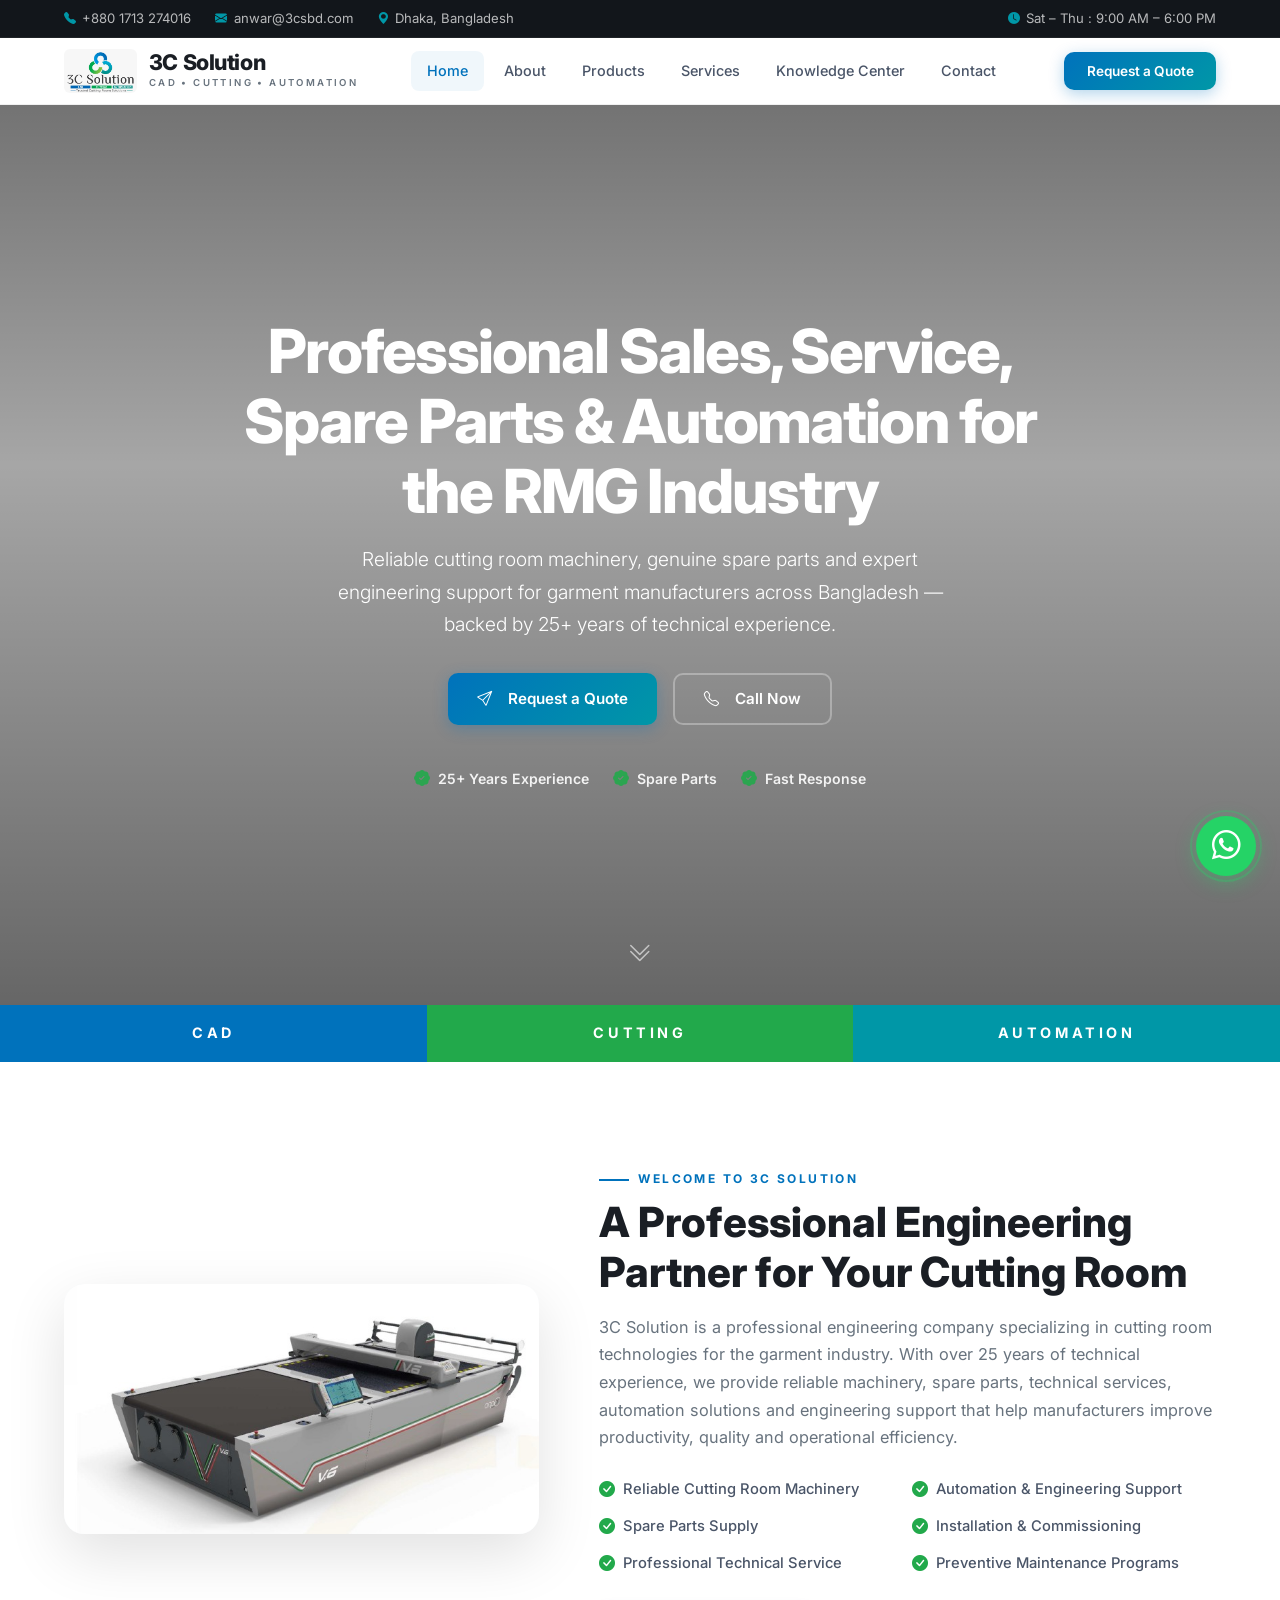
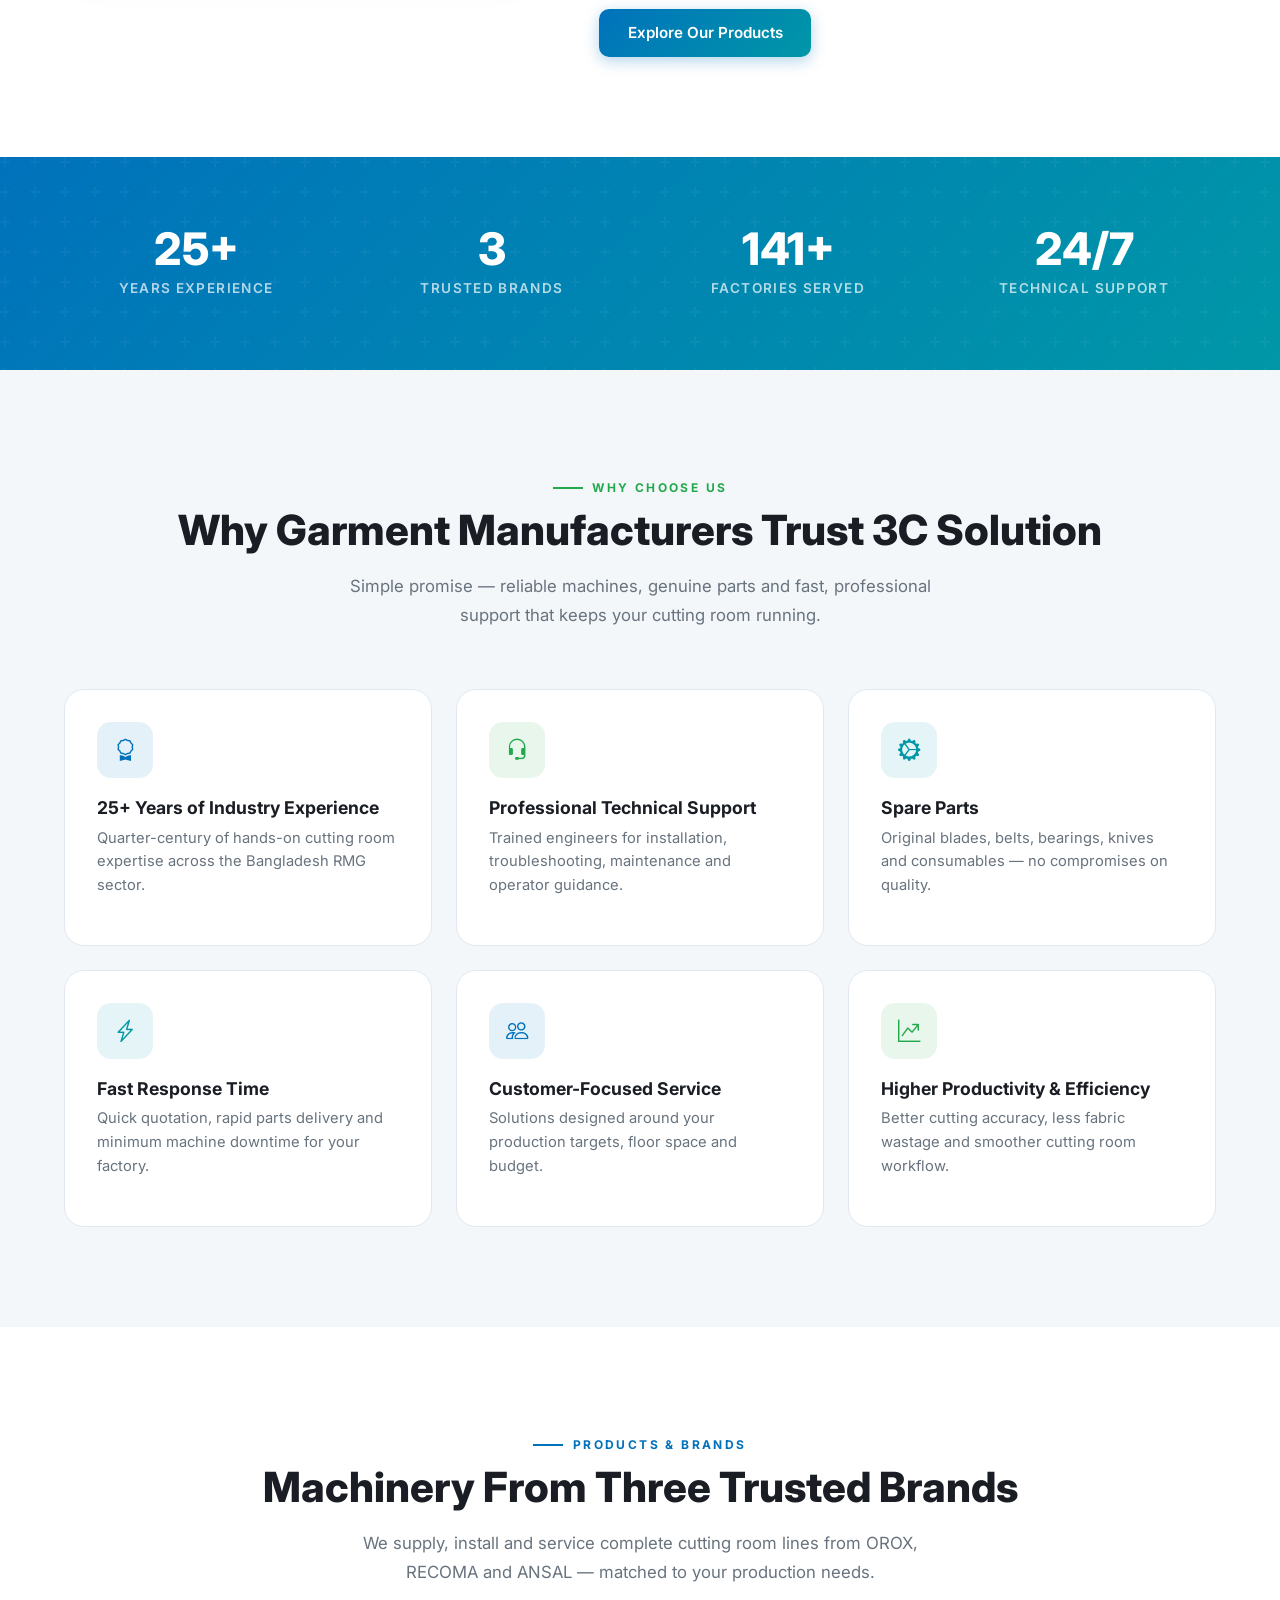
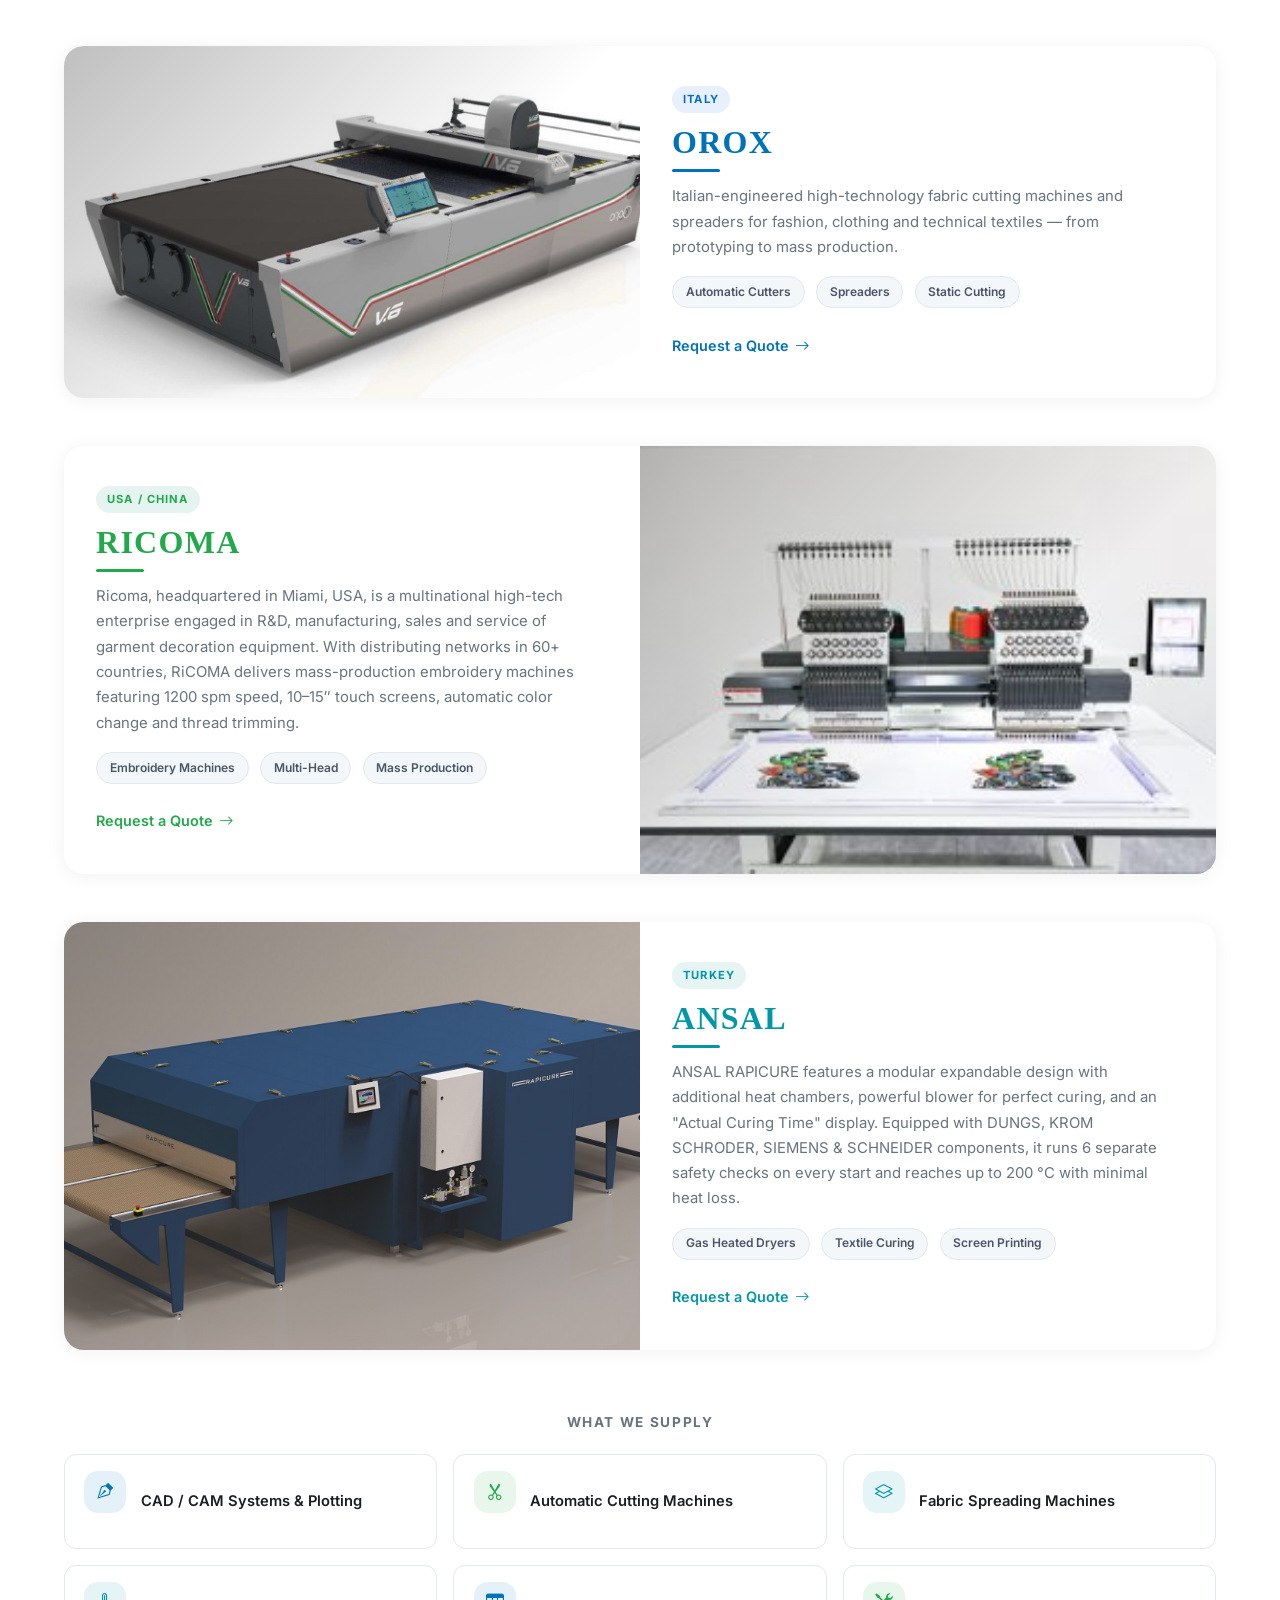
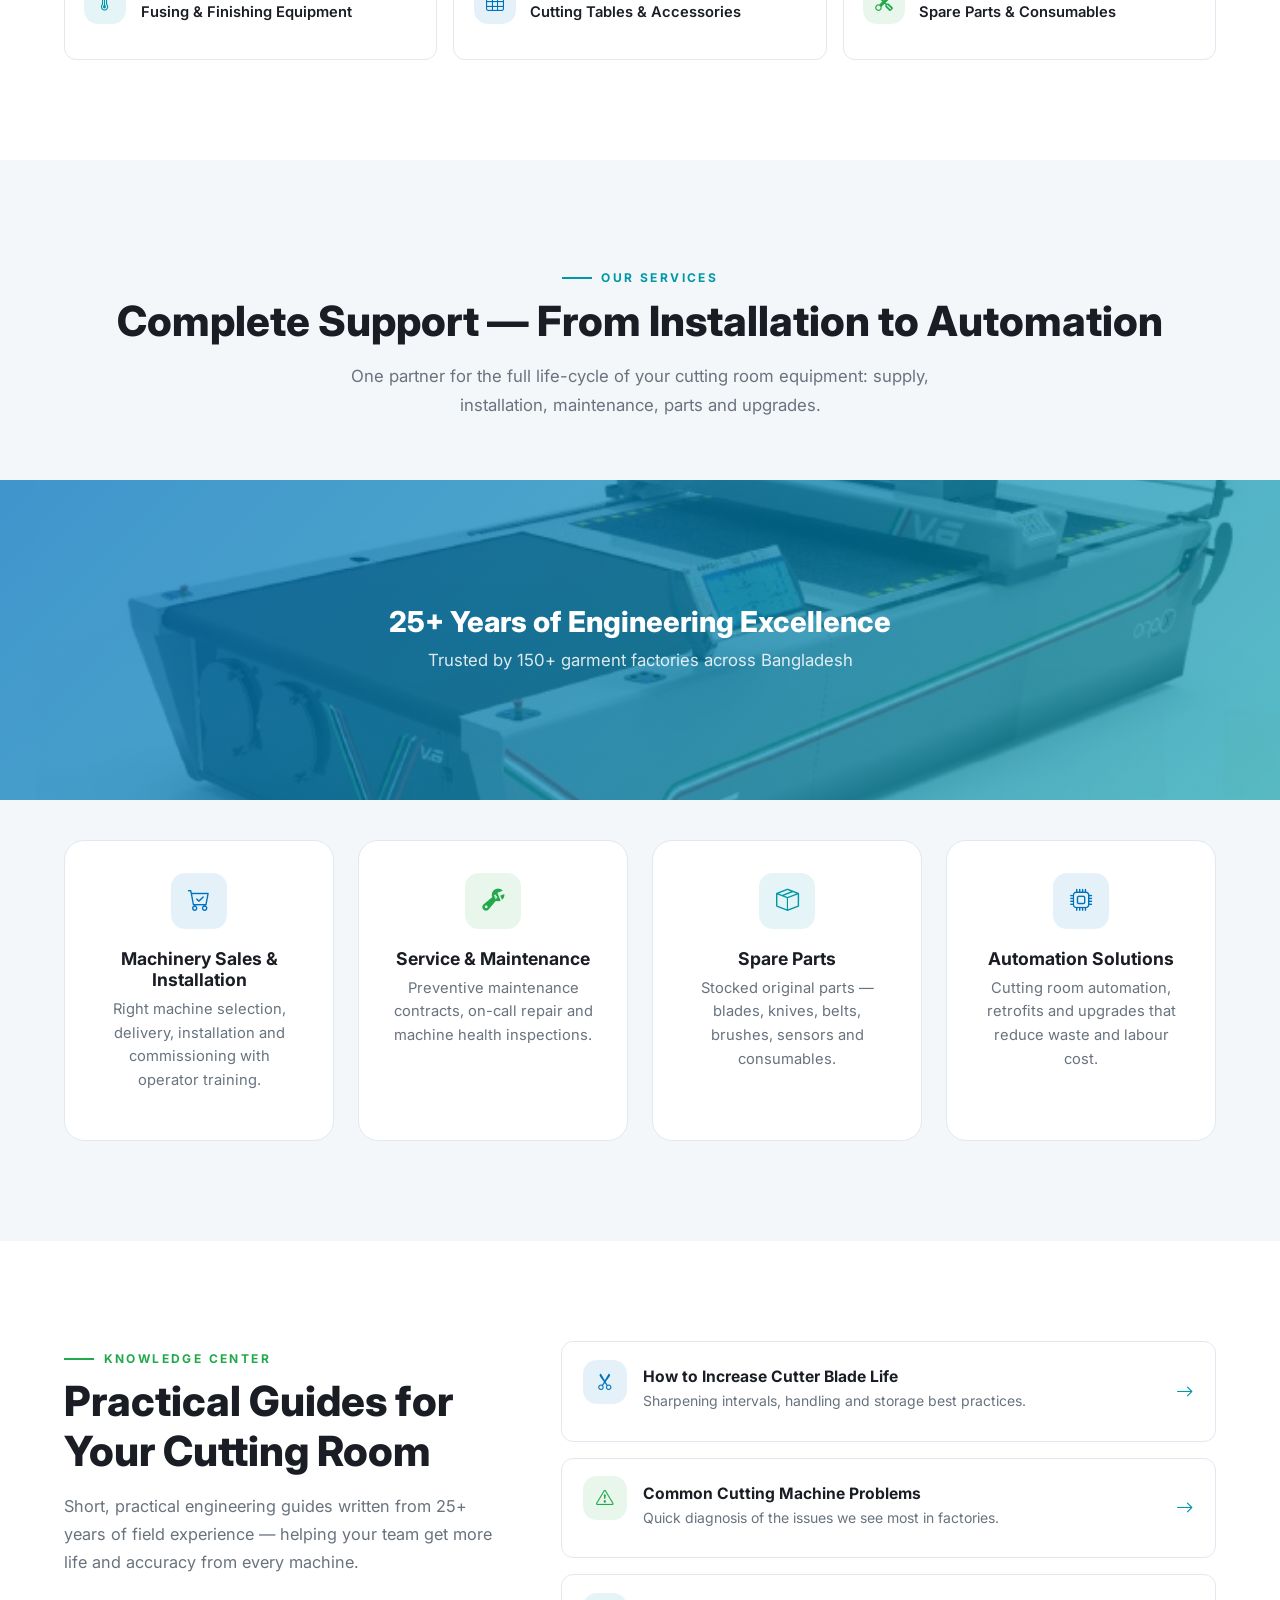
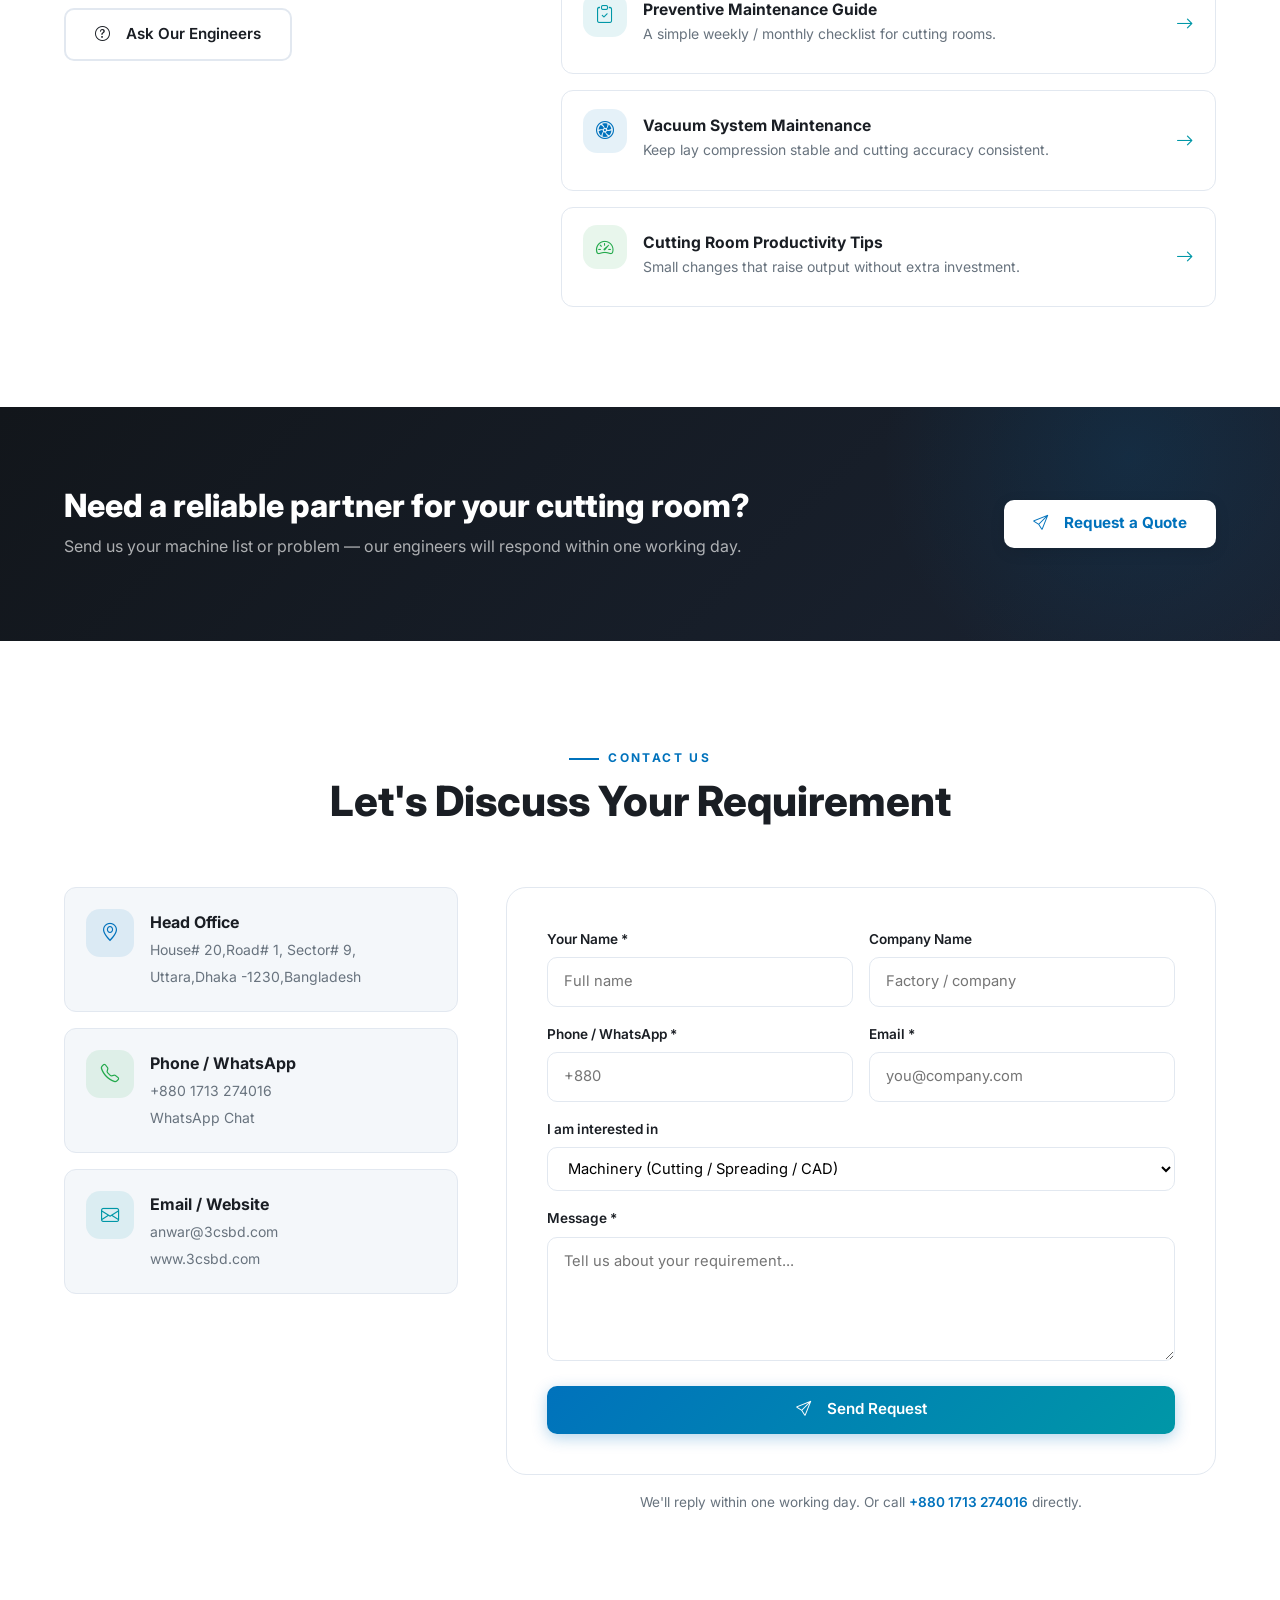
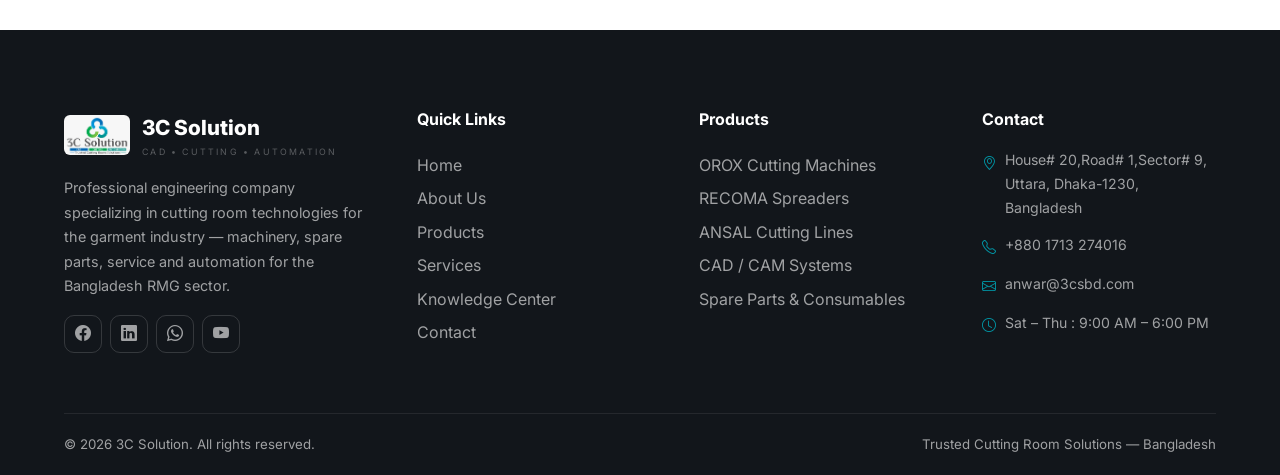
<file: index.html>
<!DOCTYPE html>
<html lang="en">
<head>
  <meta charset="UTF-8">
  <meta name="viewport" content="width=device-width, initial-scale=1">
  <title>3C Solution — Trusted Cutting Room Solutions | Bangladesh RMG Industry</title>
  <meta name="description" content="Professional sales, service, spare parts & automation solutions for the Bangladesh RMG industry. 25+ years of technical experience. OROX • RECOMA • ANSAL.">

  <!-- Bootstrap 5 + Icons + Font -->
  <link href="https://cdn.jsdelivr.net/npm/bootstrap@5.3.3/dist/css/bootstrap.min.css" rel="stylesheet">
  <link href="https://cdn.jsdelivr.net/npm/bootstrap-icons@1.11.3/font/bootstrap-icons.css" rel="stylesheet">
  <link href="https://fonts.googleapis.com/css2?family=Inter:wght@400;500;600;700;800&display=swap" rel="stylesheet">

  <!-- Custom CSS -->
  <link rel="stylesheet" href="css/style.css">
</head>

<body id="home">

  <!-- ================= TOPBAR ================= -->
  <div class="topbar d-none d-lg-block">
    <div class="container">
      <div class="info-group">
        <span class="info-item"><i class="bi bi-telephone-fill"></i> <a href="tel:+8801713274016">+880 1713 274016</a></span>
        <span class="info-item"><i class="bi bi-envelope-fill"></i> <a href="mailto:anwar@3csbd.com">anwar@3csbd.com</a></span>
        <span class="info-item"><i class="bi bi-geo-alt-fill"></i> Dhaka, Bangladesh</span>
      </div>
      <span class="info-item"><i class="bi bi-clock-fill"></i> Sat – Thu : 9:00 AM – 6:00 PM</span>
    </div>
  </div>

  <!-- ================= NAVBAR ================= -->
  <nav class="navbar">
    <div class="container">
      <a class="nav-brand" href="#home">
        <img src="images/3csbd_logo.jpeg" alt="3C Solution Logo">
        <span class="brand-text">
          <span class="brand-name d-block">3C Solution</span>
          <span class="brand-tag d-block">CAD &bull; CUTTING &bull; AUTOMATION</span>
        </span>
      </a>

      <div class="nav-links">
        <a href="#home" class="active">Home</a>
        <a href="#about">About</a>
        <a href="#products">Products</a>
        <a href="#services">Services</a>
        <a href="#knowledge">Knowledge Center</a>
        <a href="#contact">Contact</a>
      </div>

      <div class="nav-cta d-none d-lg-block">
        <a href="#contact" class="btn btn-brand">Request a Quote</a>
      </div>

      <button class="nav-toggle d-lg-none" aria-label="Toggle navigation">
        <span></span><span></span><span></span>
      </button>
    </div>
  </nav>

  <!-- ================= VIDEO HERO ================= -->
  <section class="video-hero">
    <video autoplay muted loop playsinline>
      <source src="videos/Video-1-main.mp4" type="video/mp4">
    </video>
    <div class="video-hero-overlay"></div>
    <div class="video-hero-content">
      <h1>Professional Sales, Service, Spare Parts &amp; Automation for the RMG Industry</h1>
      <p class="lead">Reliable cutting room machinery, genuine spare parts and expert engineering support for garment manufacturers across Bangladesh — backed by 25+ years of technical experience.</p>
      <div class="video-hero-btns">
        <a href="#contact" class="btn btn-brand"><i class="bi bi-send me-2"></i>Request a Quote</a>
        <a href="tel:+8801716008477" class="btn btn-outline-white"><i class="bi bi-telephone me-2"></i>Call Now</a>
      </div>
      <div class="video-hero-pills">
        <span class="pill-item"><i class="bi bi-patch-check-fill"></i> 25+ Years Experience</span>
        <span class="pill-item"><i class="bi bi-patch-check-fill"></i> Spare Parts</span>
        <span class="pill-item"><i class="bi bi-patch-check-fill"></i> Fast Response</span>
      </div>
    </div>
    <div class="hero-scroll-indicator">
      <a href="#about"><i class="bi bi-chevron-double-down"></i></a>
    </div>
  </section>

  <!-- ================= TAG STRIP ================= -->
  <div class="tag-strip">
    <div class="pill p-blue">CAD</div>
    <div class="pill p-green">CUTTING</div>
    <div class="pill p-teal">AUTOMATION</div>
  </div>

  <!-- ================= ABOUT ================= -->
  <section class="section" id="about">
    <div class="container">
      <div class="about-grid">
        <div class="reveal-left">
          <div class="about-img-wrap">
            <img class="about-img" src="images/image-2.jpeg" alt="Garment production machinery">
          </div>
        </div>
        <div class="about-text reveal-right">
          <span class="kicker k-blue">Welcome to 3C Solution</span>
          <h2 class="section-title">A Professional Engineering Partner for Your Cutting Room</h2>
          <p style="color:var(--muted);font-size:1.02rem">3C Solution is a professional engineering company specializing in cutting room technologies for the garment industry. With over 25 years of technical experience, we provide reliable machinery, spare parts, technical services, automation solutions and engineering support that help manufacturers improve productivity, quality and operational efficiency.</p>
          <div class="check-grid">
            <span class="check-item"><i class="bi bi-check-circle-fill"></i> Reliable Cutting Room Machinery</span>
            <span class="check-item"><i class="bi bi-check-circle-fill"></i> Automation &amp; Engineering Support</span>
            <span class="check-item"><i class="bi bi-check-circle-fill"></i> Spare Parts Supply</span>
            <span class="check-item"><i class="bi bi-check-circle-fill"></i> Installation &amp; Commissioning</span>
            <span class="check-item"><i class="bi bi-check-circle-fill"></i> Professional Technical Service</span>
            <span class="check-item"><i class="bi bi-check-circle-fill"></i> Preventive Maintenance Programs</span>
          </div>
          <a href="#products" class="btn btn-brand">Explore Our Products</a>
        </div>
      </div>
    </div>
  </section>

  <!-- ================= STATS ================= -->
  <section class="stats-band">
    <div class="container">
      <div class="stat-item">
        <div class="stat-num" data-count="25+" data-suffix="+">0</div>
        <div class="stat-label">Years Experience</div>
      </div>
      <div class="stat-item">
        <div class="stat-num" data-count="3">0</div>
        <div class="stat-label">Trusted Brands</div>
      </div>
      <div class="stat-item">
        <div class="stat-num" data-count="150+" data-suffix="+">0</div>
        <div class="stat-label">Factories Served</div>
      </div>
      <div class="stat-item">
        <div class="stat-num" data-count="24/7">0</div>
        <div class="stat-label">Technical Support</div>
      </div>
    </div>
  </section>

  <!-- ================= WHY CHOOSE US ================= -->
  <section class="section section-light" id="why">
    <div class="container">
      <div class="text-center section-header reveal">
        <span class="kicker k-green justify-content-center">Why Choose Us</span>
        <h2 class="section-title">Why Garment Manufacturers Trust 3C Solution</h2>
        <p class="section-sub mx-auto">Simple promise — reliable machines, genuine parts and fast, professional support that keeps your cutting room running.</p>
      </div>
      <div class="features-grid">
        <div class="feature-card reveal">
          <span class="icon-box t-blue"><i class="bi bi-award"></i></span>
          <h3>25+ Years of Industry Experience</h3>
          <p>Quarter-century of hands-on cutting room expertise across the Bangladesh RMG sector.</p>
        </div>
        <div class="feature-card reveal">
          <span class="icon-box t-green"><i class="bi bi-headset"></i></span>
          <h3>Professional Technical Support</h3>
          <p>Trained engineers for installation, troubleshooting, maintenance and operator guidance.</p>
        </div>
        <div class="feature-card reveal">
          <span class="icon-box t-teal"><i class="bi bi-gear-wide-connected"></i></span>
          <h3>Spare Parts</h3>
          <p>Original blades, belts, bearings, knives and consumables — no compromises on quality.</p>
        </div>
        <div class="feature-card reveal">
          <span class="icon-box t-teal"><i class="bi bi-lightning-charge"></i></span>
          <h3>Fast Response Time</h3>
          <p>Quick quotation, rapid parts delivery and minimum machine downtime for your factory.</p>
        </div>
        <div class="feature-card reveal">
          <span class="icon-box t-blue"><i class="bi bi-people"></i></span>
          <h3>Customer-Focused Service</h3>
          <p>Solutions designed around your production targets, floor space and budget.</p>
        </div>
        <div class="feature-card reveal">
          <span class="icon-box t-green"><i class="bi bi-graph-up-arrow"></i></span>
          <h3>Higher Productivity &amp; Efficiency</h3>
          <p>Better cutting accuracy, less fabric wastage and smoother cutting room workflow.</p>
        </div>
      </div>
    </div>
  </section>

  <!-- ================= PRODUCTS & BRANDS ================= -->
  <section class="section" id="products">
    <div class="container">
      <div class="text-center section-header reveal">
        <span class="kicker k-blue justify-content-center">Products &amp; Brands</span>
        <h2 class="section-title">Machinery From Three Trusted Brands</h2>
        <p class="section-sub mx-auto">We supply, install and service complete cutting room lines from OROX, RECOMA and ANSAL — matched to your production needs.</p>
      </div>

      <div class="brands-showcase">

        <!-- OROX — image left -->
        <div class="brand-row reveal">
          <div class="brand-row-img">
            <img src="images/image-2.jpeg" alt="OROX fabric cutting machine">
            <div class="brand-row-img-overlay"></div>
          </div>
          <div class="brand-row-content">
            <span class="brand-badge badge-blue">Italy</span>
            <h3 class="brand-row-title" style="color:var(--blue)">OROX</h3>
            <p class="brand-row-desc">Italian-engineered high-technology fabric cutting machines and spreaders for fashion, clothing and technical textiles — from prototyping to mass production.</p>
            <div class="brand-chips">
              <span class="chip">Automatic Cutters</span>
              <span class="chip">Spreaders</span>
              <span class="chip">Static Cutting</span>
            </div>
            <a href="#contact" class="brand-row-link link-blue">Request a Quote <i class="bi bi-arrow-right"></i></a>
          </div>
        </div>

        <!-- Ricoma — image right -->
        <div class="brand-row brand-row-reverse reveal">
          <div class="brand-row-img">
            <img src="images/ricoma.jpeg" alt="Ricoma embroidery machine">
            <div class="brand-row-img-overlay"></div>
          </div>
          <div class="brand-row-content">
            <span class="brand-badge badge-green">USA / China</span>
            <h3 class="brand-row-title" style="color:var(--green)">RICOMA</h3>
            <p class="brand-row-desc">Ricoma, headquartered in Miami, USA, is a multinational high-tech enterprise engaged in R&D, manufacturing, sales and service of garment decoration equipment. With distributing networks in 60+ countries, RiCOMA delivers mass-production embroidery machines featuring 1200 spm speed, 10–15″ touch screens, automatic color change and thread trimming.</p>
            <div class="brand-chips">
              <span class="chip">Embroidery Machines</span>
              <span class="chip">Multi-Head</span>
              <span class="chip">Mass Production</span>
            </div>
            <a href="#contact" class="brand-row-link link-green">Request a Quote <i class="bi bi-arrow-right"></i></a>
          </div>
        </div>

        <!-- ANSAL — image left -->
        <div class="brand-row reveal">
          <div class="brand-row-img">
            <img src="images/ansal-rapicure.jpg" alt="ANSAL RAPICURE Gas Heated Textile Dryer">
            <div class="brand-row-img-overlay"></div>
          </div>
          <div class="brand-row-content">
            <span class="brand-badge badge-teal">Turkey</span>
            <h3 class="brand-row-title" style="color:var(--teal)">ANSAL</h3>
            <p class="brand-row-desc">ANSAL RAPICURE features a modular expandable design with additional heat chambers, powerful blower for perfect curing, and an "Actual Curing Time" display. Equipped with DUNGS, KROM SCHRODER, SIEMENS &amp; SCHNEIDER components, it runs 6 separate safety checks on every start and reaches up to 200 °C with minimal heat loss.</p>
            <div class="brand-chips">
              <span class="chip">Gas Heated Dryers</span>
              <span class="chip">Textile Curing</span>
              <span class="chip">Screen Printing</span>
            </div>
            <a href="#contact" class="brand-row-link link-teal">Request a Quote <i class="bi bi-arrow-right"></i></a>
          </div>
        </div>

      </div>

      <h3 style="font-size:.85rem;font-weight:700;text-transform:uppercase;letter-spacing:.12em;color:var(--muted);text-align:center;margin-bottom:1.5rem">What We Supply</h3>
      <div class="supply-grid">
        <div class="supply-item reveal">
          <span class="icon-box t-blue" style="width:42px;height:42px;font-size:1.1rem"><i class="bi bi-vector-pen"></i></span>
          <span>CAD / CAM Systems &amp; Plotting</span>
        </div>
        <div class="supply-item reveal">
          <span class="icon-box t-green" style="width:42px;height:42px;font-size:1.1rem"><i class="bi bi-scissors"></i></span>
          <span>Automatic Cutting Machines</span>
        </div>
        <div class="supply-item reveal">
          <span class="icon-box t-teal" style="width:42px;height:42px;font-size:1.1rem"><i class="bi bi-layers"></i></span>
          <span>Fabric Spreading Machines</span>
        </div>
        <div class="supply-item reveal">
          <span class="icon-box t-teal" style="width:42px;height:42px;font-size:1.1rem"><i class="bi bi-thermometer-high"></i></span>
          <span>Fusing &amp; Finishing Equipment</span>
        </div>
        <div class="supply-item reveal">
          <span class="icon-box t-blue" style="width:42px;height:42px;font-size:1.1rem"><i class="bi bi-table"></i></span>
          <span>Cutting Tables &amp; Accessories</span>
        </div>
        <div class="supply-item reveal">
          <span class="icon-box t-green" style="width:42px;height:42px;font-size:1.1rem"><i class="bi bi-tools"></i></span>
          <span>Spare Parts &amp; Consumables</span>
        </div>
      </div>
    </div>
  </section>

  <!-- ================= SERVICES ================= -->
  <section class="section section-light" id="services">
    <div class="container">
      <div class="text-center section-header reveal">
        <span class="kicker k-teal justify-content-center">Our Services</span>
        <h2 class="section-title">Complete Support — From Installation to Automation</h2>
        <p class="section-sub mx-auto">One partner for the full life-cycle of your cutting room equipment: supply, installation, maintenance, parts and upgrades.</p>
      </div>
    </div>

    <!-- Full-width image banner with overlay text -->
    <div class="services-banner reveal">
      <img src="images/image-2.jpeg" alt="Engineer performing electrical maintenance on industrial machinery">
      <div class="services-banner-overlay">
        <h3>25+ Years of Engineering Excellence</h3>
        <p>Trusted by 150+ garment factories across Bangladesh</p>
      </div>
    </div>

    <div class="container" style="margin-top:2.5rem">
      <div class="services-grid">
        <div class="feature-card service-card reveal">
          <span class="icon-box t-blue"><i class="bi bi-cart-check"></i></span>
          <h3>Machinery Sales &amp; Installation</h3>
          <p>Right machine selection, delivery, installation and commissioning with operator training.</p>
        </div>
        <div class="feature-card service-card reveal">
          <span class="icon-box t-green"><i class="bi bi-wrench-adjustable"></i></span>
          <h3>Service &amp; Maintenance</h3>
          <p>Preventive maintenance contracts, on-call repair and machine health inspections.</p>
        </div>
        <div class="feature-card service-card reveal">
          <span class="icon-box t-teal"><i class="bi bi-box-seam"></i></span>
          <h3>Spare Parts</h3>
          <p>Stocked original parts — blades, knives, belts, brushes, sensors and consumables.</p>
        </div>
        <div class="feature-card service-card reveal">
          <span class="icon-box t-blue"><i class="bi bi-cpu"></i></span>
          <h3>Automation Solutions</h3>
          <p>Cutting room automation, retrofits and upgrades that reduce waste and labour cost.</p>
        </div>
      </div>
    </div>
  </section>

  <!-- ================= KNOWLEDGE CENTER ================= -->
  <section class="section" id="knowledge">
    <div class="container">
      <div class="knowledge-layout">
        <div class="reveal-left">
          <span class="kicker k-green">Knowledge Center</span>
          <h2 class="section-title">Practical Guides for Your Cutting Room</h2>
          <p style="color:var(--muted);font-size:1.02rem">Short, practical engineering guides written from 25+ years of field experience — helping your team get more life and accuracy from every machine.</p>
          <a href="#contact" class="btn btn-ghost" style="margin-top:1rem"><i class="bi bi-question-circle me-2"></i>Ask Our Engineers</a>
        </div>
        <div class="k-list reveal-right">
          <a href="#" class="k-item">
            <span class="icon-box t-blue" style="width:44px;height:44px;font-size:1.1rem"><i class="bi bi-scissors"></i></span>
            <span><h3>How to Increase Cutter Blade Life</h3><small>Sharpening intervals, handling and storage best practices.</small></span>
            <i class="bi bi-arrow-right arr"></i>
          </a>
          <a href="#" class="k-item">
            <span class="icon-box t-green" style="width:44px;height:44px;font-size:1.1rem"><i class="bi bi-exclamation-triangle"></i></span>
            <span><h3>Common Cutting Machine Problems</h3><small>Quick diagnosis of the issues we see most in factories.</small></span>
            <i class="bi bi-arrow-right arr"></i>
          </a>
          <a href="#" class="k-item">
            <span class="icon-box t-teal" style="width:44px;height:44px;font-size:1.1rem"><i class="bi bi-clipboard-check"></i></span>
            <span><h3>Preventive Maintenance Guide</h3><small>A simple weekly / monthly checklist for cutting rooms.</small></span>
            <i class="bi bi-arrow-right arr"></i>
          </a>
          <a href="#" class="k-item">
            <span class="icon-box t-blue" style="width:44px;height:44px;font-size:1.1rem"><i class="bi bi-fan"></i></span>
            <span><h3>Vacuum System Maintenance</h3><small>Keep lay compression stable and cutting accuracy consistent.</small></span>
            <i class="bi bi-arrow-right arr"></i>
          </a>
          <a href="#" class="k-item">
            <span class="icon-box t-green" style="width:44px;height:44px;font-size:1.1rem"><i class="bi bi-speedometer2"></i></span>
            <span><h3>Cutting Room Productivity Tips</h3><small>Small changes that raise output without extra investment.</small></span>
            <i class="bi bi-arrow-right arr"></i>
          </a>
        </div>
      </div>
    </div>
  </section>

  <!-- ================= CTA ================= -->
  <section class="cta-band">
    <div class="container">
      <div class="reveal">
        <h2>Need a reliable partner for your cutting room?</h2>
        <p>Send us your machine list or problem — our engineers will respond within one working day.</p>
      </div>
      <div class="reveal">
        <a href="#contact" class="btn btn-white"><i class="bi bi-send me-2"></i>Request a Quote</a>
      </div>
    </div>
  </section>

  <!-- ================= CONTACT ================= -->
  <section class="section" id="contact">
    <div class="container">
      <div class="text-center section-header reveal">
        <span class="kicker k-blue justify-content-center">Contact Us</span>
        <h2 class="section-title">Let's Discuss Your Requirement</h2>
      </div>
      <div class="contact-grid">
        <div class="contact-cards reveal-left">
          <div class="contact-card">
            <span class="icon-box t-blue" style="width:48px;height:48px;font-size:1.15rem"><i class="bi bi-geo-alt"></i></span>
            <span><strong>Head Office</strong><br><small style="color:var(--muted)">House# 20,Road# 1, Sector# 9, <br>Uttara,Dhaka -1230,Bangladesh</small></span>
          </div>
          <div class="contact-card">
            <span class="icon-box t-green" style="width:48px;height:48px;font-size:1.15rem"><i class="bi bi-telephone"></i></span>
            <span><strong>Phone / WhatsApp</strong><br><small style="color:var(--muted)">
              <a href="tel:+8801713274016">+880 1713 274016</a><br>
              <a href="https://wa.me/8801713274016" target="_blank">WhatsApp Chat</a>
            </small></span>
          </div>
          <div class="contact-card">
            <span class="icon-box t-teal" style="width:48px;height:48px;font-size:1.15rem"><i class="bi bi-envelope"></i></span>
            <span><strong>Email / Website</strong><br><small style="color:var(--muted)">
              <a href="mailto:anwar@3csbd.com">anwar@3csbd.com</a><br>
              <a href="#">www.3csbd.com</a>
            </small></span>
          </div>
        </div>
        <div class="reveal-right">
          <form class="contact-form"
                action="https://formsubmit.co/anwar@3csbd.com"
                method="POST"
                id="quoteForm">
            <!-- FormSubmit config -->
            <input type="hidden" name="_subject" value="New Quote Request from 3C Solution Website">
            <input type="hidden" name="_captcha" value="false">
            <input type="hidden" name="_template" value="table">
            <input type="hidden" name="_next" value="https://3csbd.com/?status=success">

            <div class="form-row">
              <div class="form-group">
                <label>Your Name *</label>
                <input type="text" name="Full Name" required placeholder="Full name">
              </div>
              <div class="form-group">
                <label>Company Name</label>
                <input type="text" name="Company" placeholder="Factory / company">
              </div>
            </div>
            <div class="form-row">
              <div class="form-group">
                <label>Phone / WhatsApp *</label>
                <input type="tel" name="Phone" required placeholder="+880">
              </div>
              <div class="form-group">
                <label>Email *</label>
                <input type="email" name="Email" required placeholder="you@company.com">
              </div>
            </div>
            <div class="form-group">
              <label>I am interested in</label>
              <select name="Interest">
                <option>Machinery (Cutting / Spreading / CAD)</option>
                <option>Spare Parts &amp; Consumables</option>
                <option>Service &amp; Maintenance</option>
                <option>Automation / Retrofit</option>
                <option>Other</option>
              </select>
            </div>
            <div class="form-group">
              <label>Message *</label>
              <textarea name="Message" rows="4" required placeholder="Tell us about your requirement..."></textarea>
            </div>
            <button class="btn btn-brand" type="submit" style="width:100%;justify-content:center"><i class="bi bi-send me-2"></i>Send Request</button>
          </form>
          <p class="form-note">We'll reply within one working day. Or call <a href="tel:+8801713274016" style="color:var(--blue);font-weight:600">+880 1713 274016</a> directly.</p>
        </div>
      </div>
    </div>
  </section>

  <!-- ================= FOOTER ================= -->
  <footer class="footer">
    <div class="container">
      <div class="footer-grid">
        <div>
          <div class="footer-brand">
            <img src="images/3csbd_logo.jpeg" alt="3C Solution Logo">
            <span>
              <span class="brand-name d-block">3C Solution</span>
              <span class="brand-tag d-block">CAD &bull; CUTTING &bull; AUTOMATION</span>
            </span>
          </div>
          <p>Professional engineering company specializing in cutting room technologies for the garment industry — machinery, spare parts, service and automation for the Bangladesh RMG sector.</p>
          <div class="social-links">
            <a href="#" aria-label="Facebook"><i class="bi bi-facebook"></i></a>
            <a href="#" aria-label="LinkedIn"><i class="bi bi-linkedin"></i></a>
            <a href="https://wa.me/8801713274016" aria-label="WhatsApp"><i class="bi bi-whatsapp"></i></a>
            <a href="#" aria-label="YouTube"><i class="bi bi-youtube"></i></a>
          </div>
        </div>
        <div>
          <h5>Quick Links</h5>
          <a href="#home">Home</a><br>
          <a href="#about">About Us</a><br>
          <a href="#products">Products</a><br>
          <a href="#services">Services</a><br>
          <a href="#knowledge">Knowledge Center</a><br>
          <a href="#contact">Contact</a>
        </div>
        <div>
          <h5>Products</h5>
          <a href="#products">OROX Cutting Machines</a><br>
          <a href="#products">RECOMA Spreaders</a><br>
          <a href="#products">ANSAL Cutting Lines</a><br>
          <a href="#products">CAD / CAM Systems</a><br>
          <a href="#products">Spare Parts &amp; Consumables</a>
        </div>
        <div>
          <h5>Contact</h5>
          <div class="footer-contact-item"><i class="bi bi-geo-alt"></i> House# 20,Road# 1,Sector# 9, Uttara, Dhaka-1230, Bangladesh</div>
          <div class="footer-contact-item"><i class="bi bi-telephone"></i> +880 1713 274016</div>
          <div class="footer-contact-item"><i class="bi bi-envelope"></i> anwar@3csbd.com</div>
          <div class="footer-contact-item"><i class="bi bi-clock"></i> Sat – Thu : 9:00 AM – 6:00 PM</div>
        </div>
      </div>
      <div class="footer-bottom">
        <span>&copy; <span id="yr"></span> 3C Solution. All rights reserved.</span>
        <span>Trusted Cutting Room Solutions — Bangladesh</span>
      </div>
    </div>
  </footer>

  <!-- ================= WHATSAPP FLOAT ================= -->
  <a href="https://wa.me/8801713274016?text=Hello%203C%20Solution%2C%20I%20need%20information%20about%20your%20cutting%20room%20solutions."
     class="whatsapp-float"
     target="_blank"
     aria-label="Chat on WhatsApp">
    <i class="bi bi-whatsapp"></i>
    <span class="wa-tooltip">Chat with us</span>
  </a>

  <!-- ================= BACK TO TOP ================= -->
  <button class="back-to-top" id="backToTop" aria-label="Back to top">
    <i class="bi bi-chevron-up"></i>
  </button>

  <!-- Scripts -->
  <script src="https://cdn.jsdelivr.net/npm/bootstrap@5.3.3/dist/js/bootstrap.bundle.min.js"></script>
  <script src="js/main.js"></script>
  <script>
    // Back to top visibility
    const backToTop = document.getElementById('backToTop');
    window.addEventListener('scroll', () => {
      backToTop.classList.toggle('visible', window.scrollY > 400);
    });
    backToTop.addEventListener('click', () => {
      window.scrollTo({ top: 0, behavior: 'smooth' });
    });
  </script>
</body>
</html>
</file>
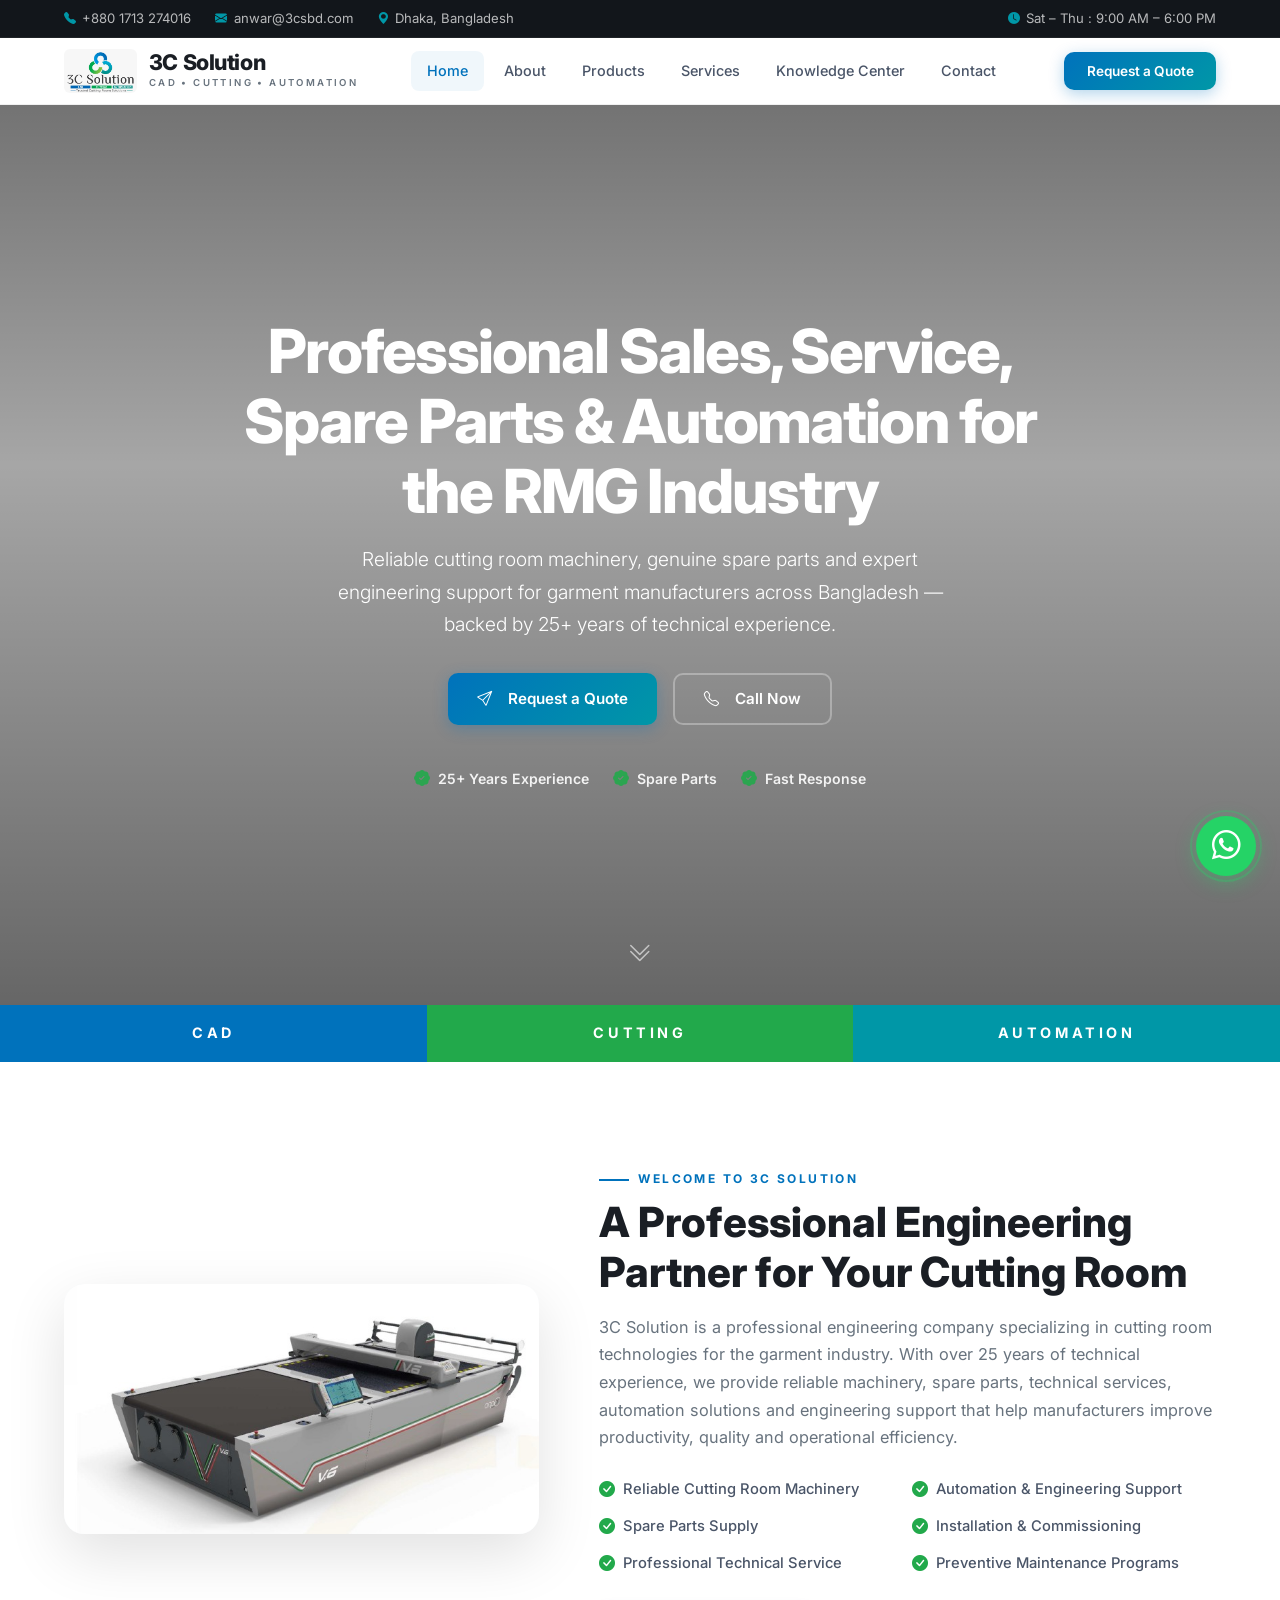
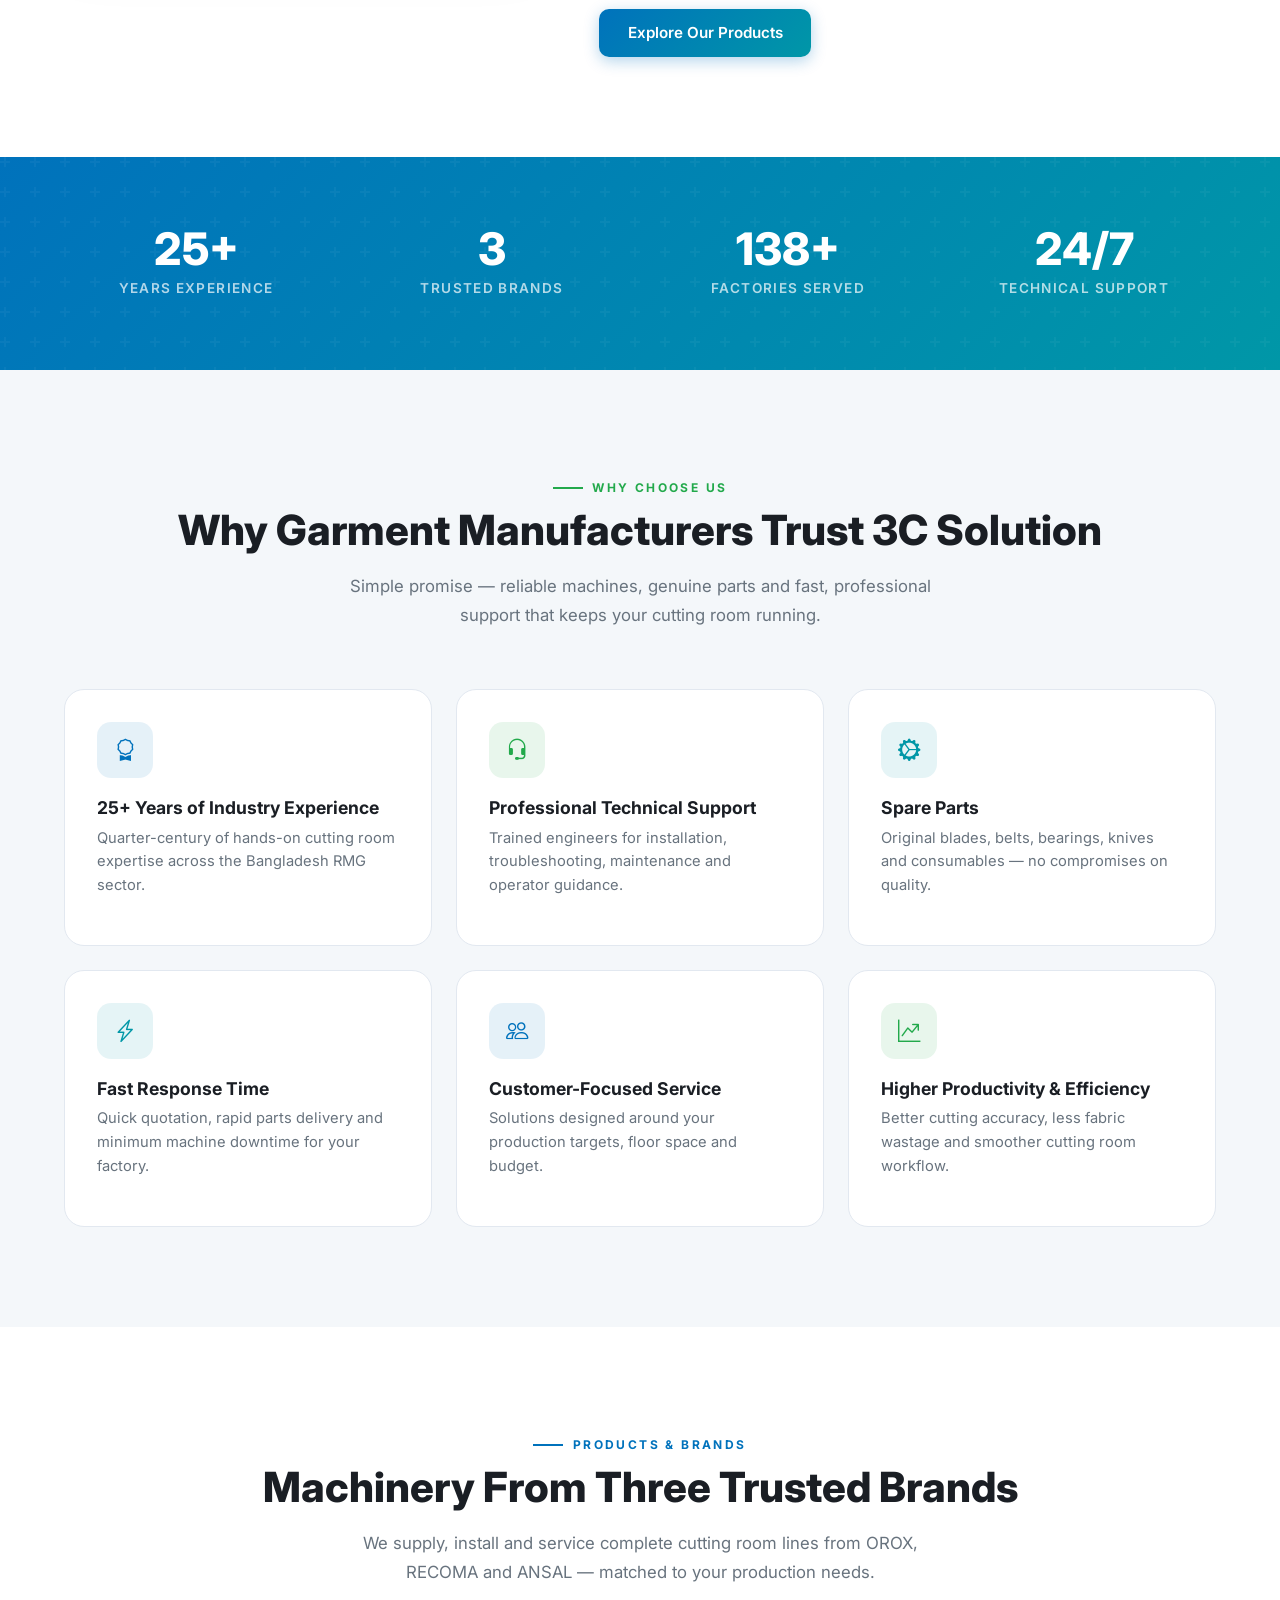
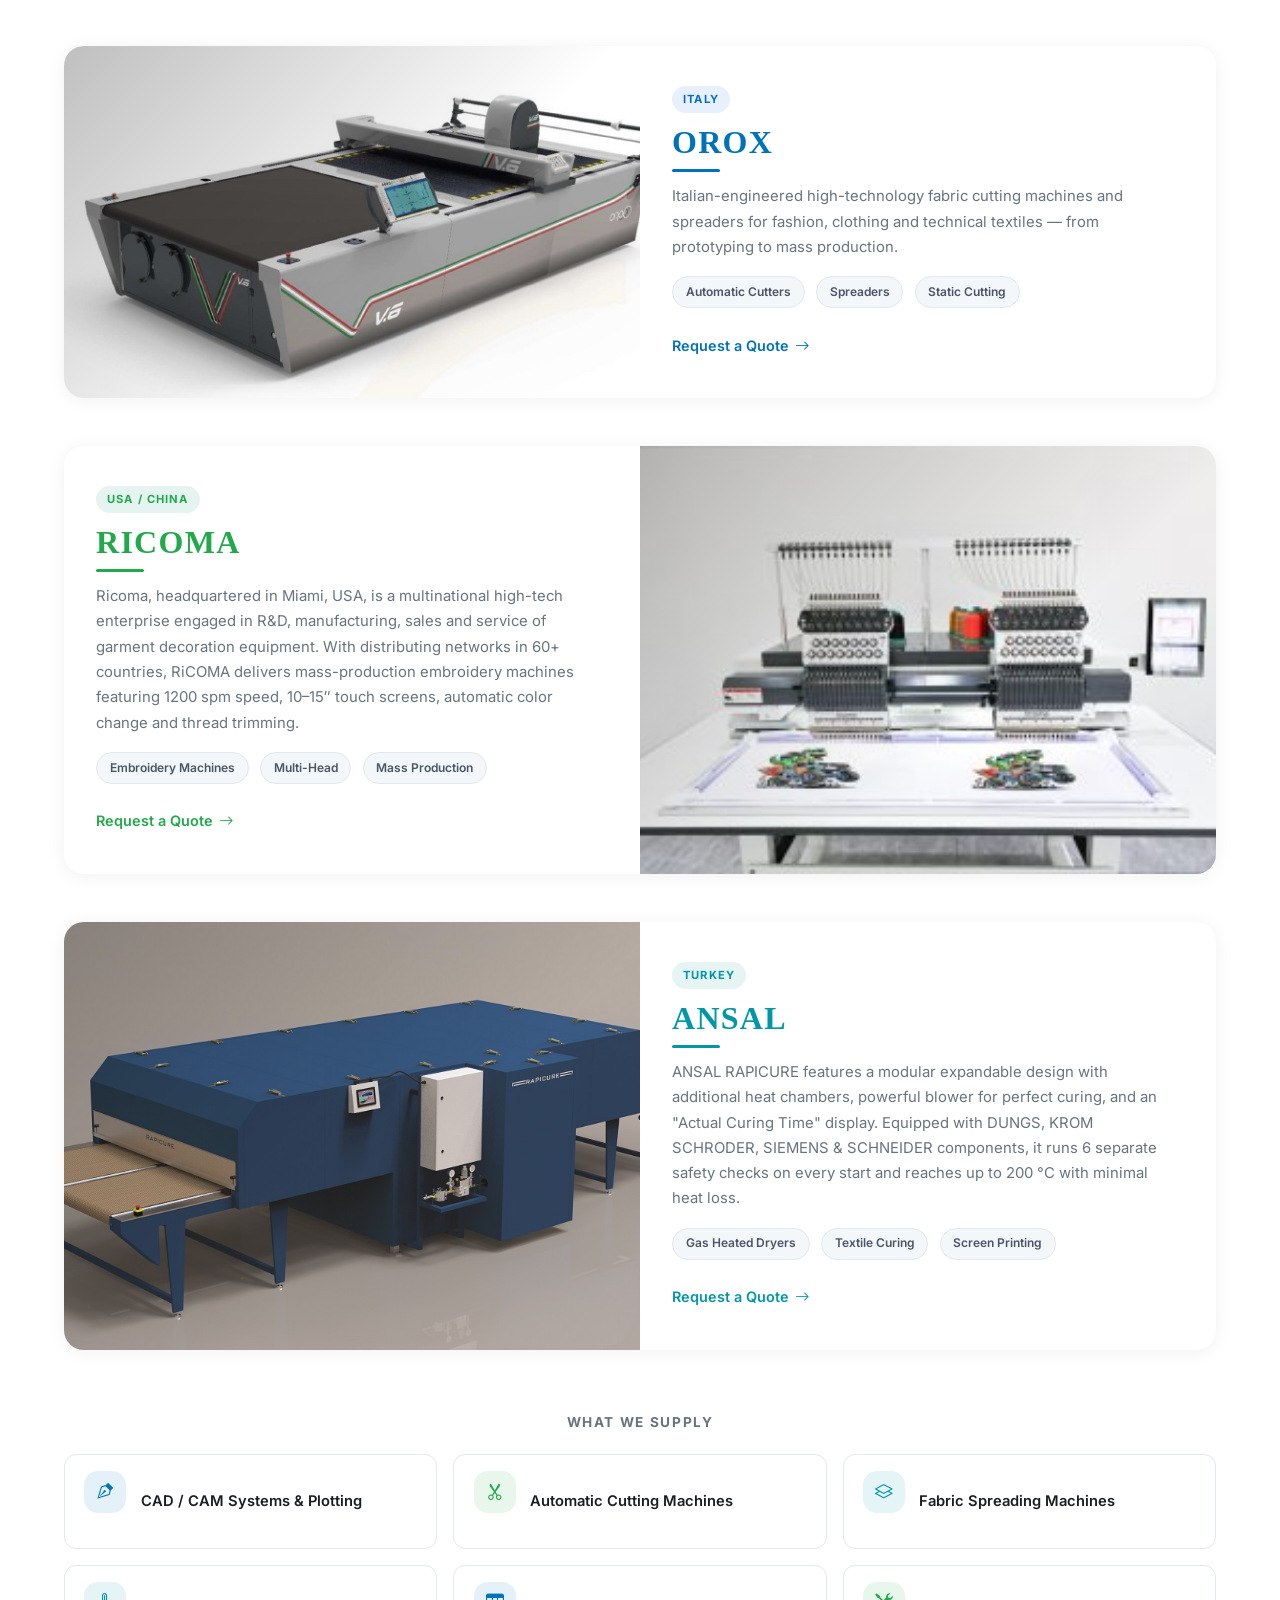
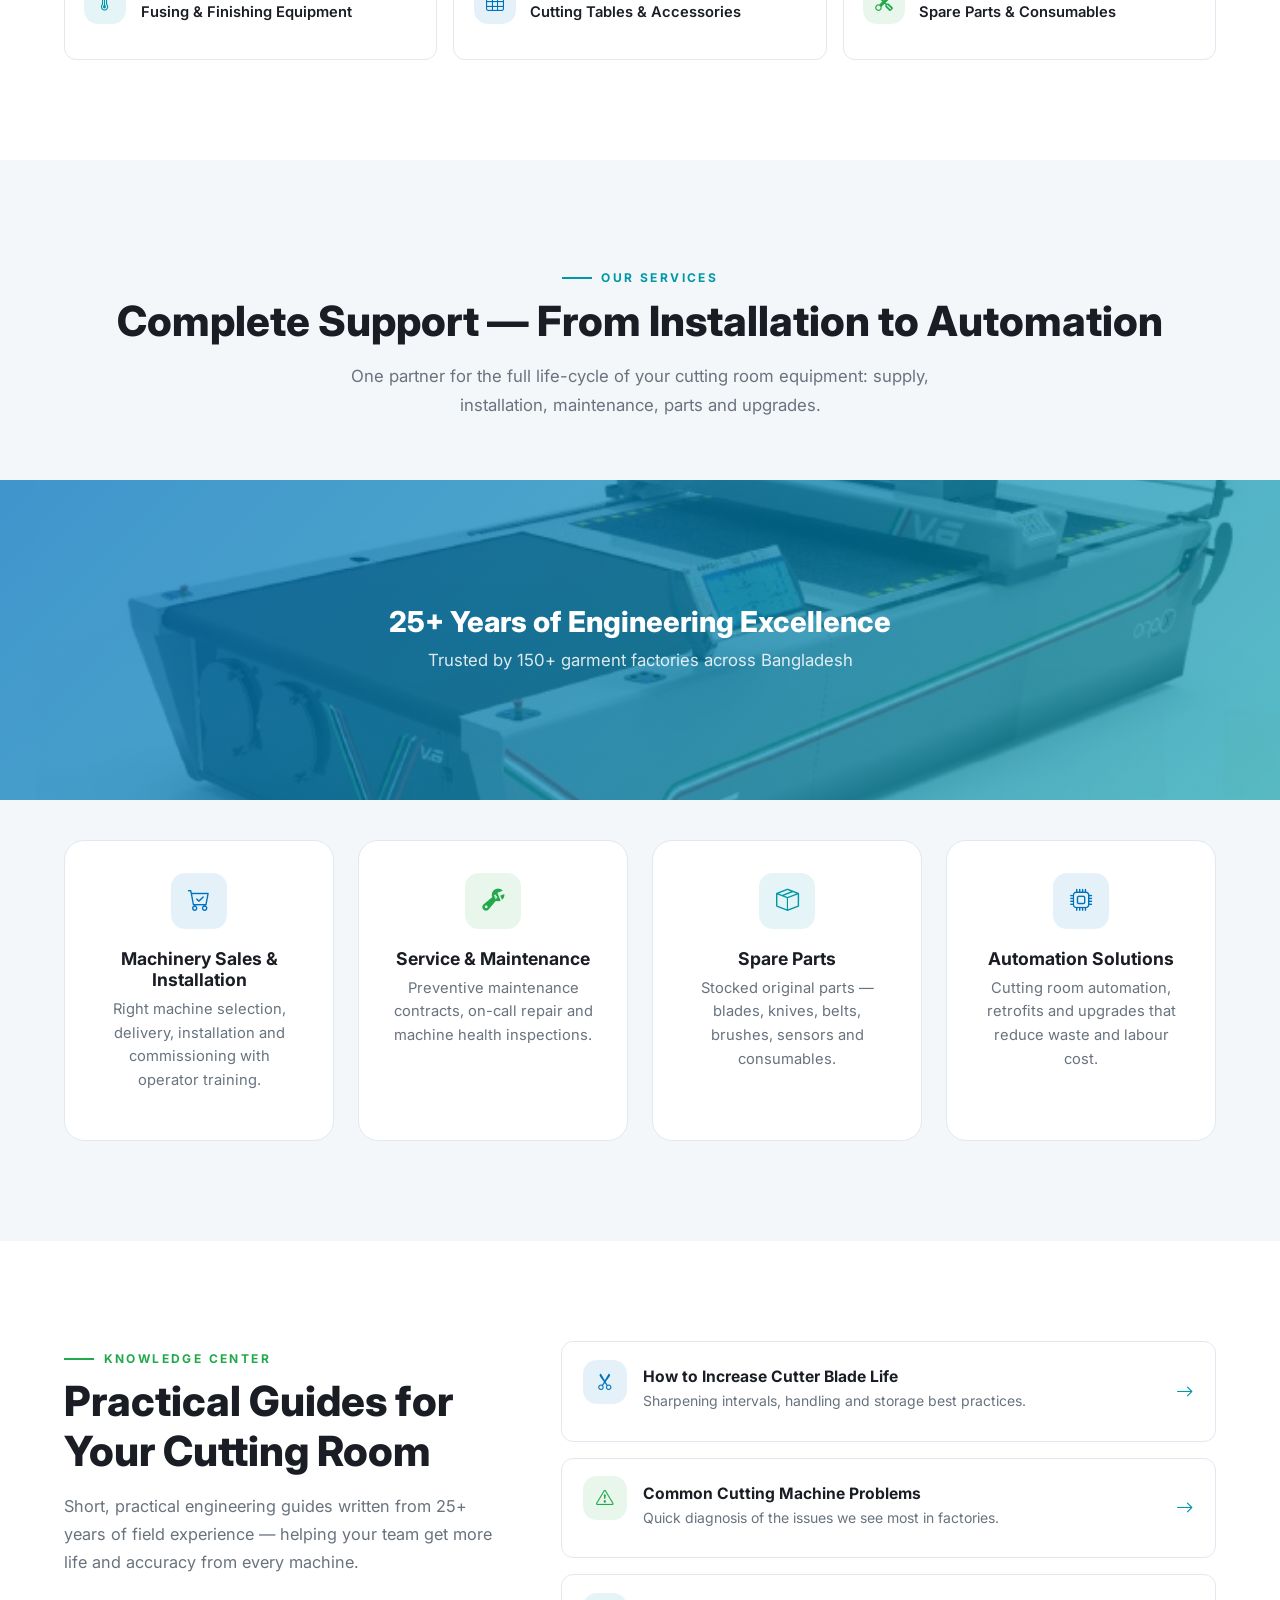
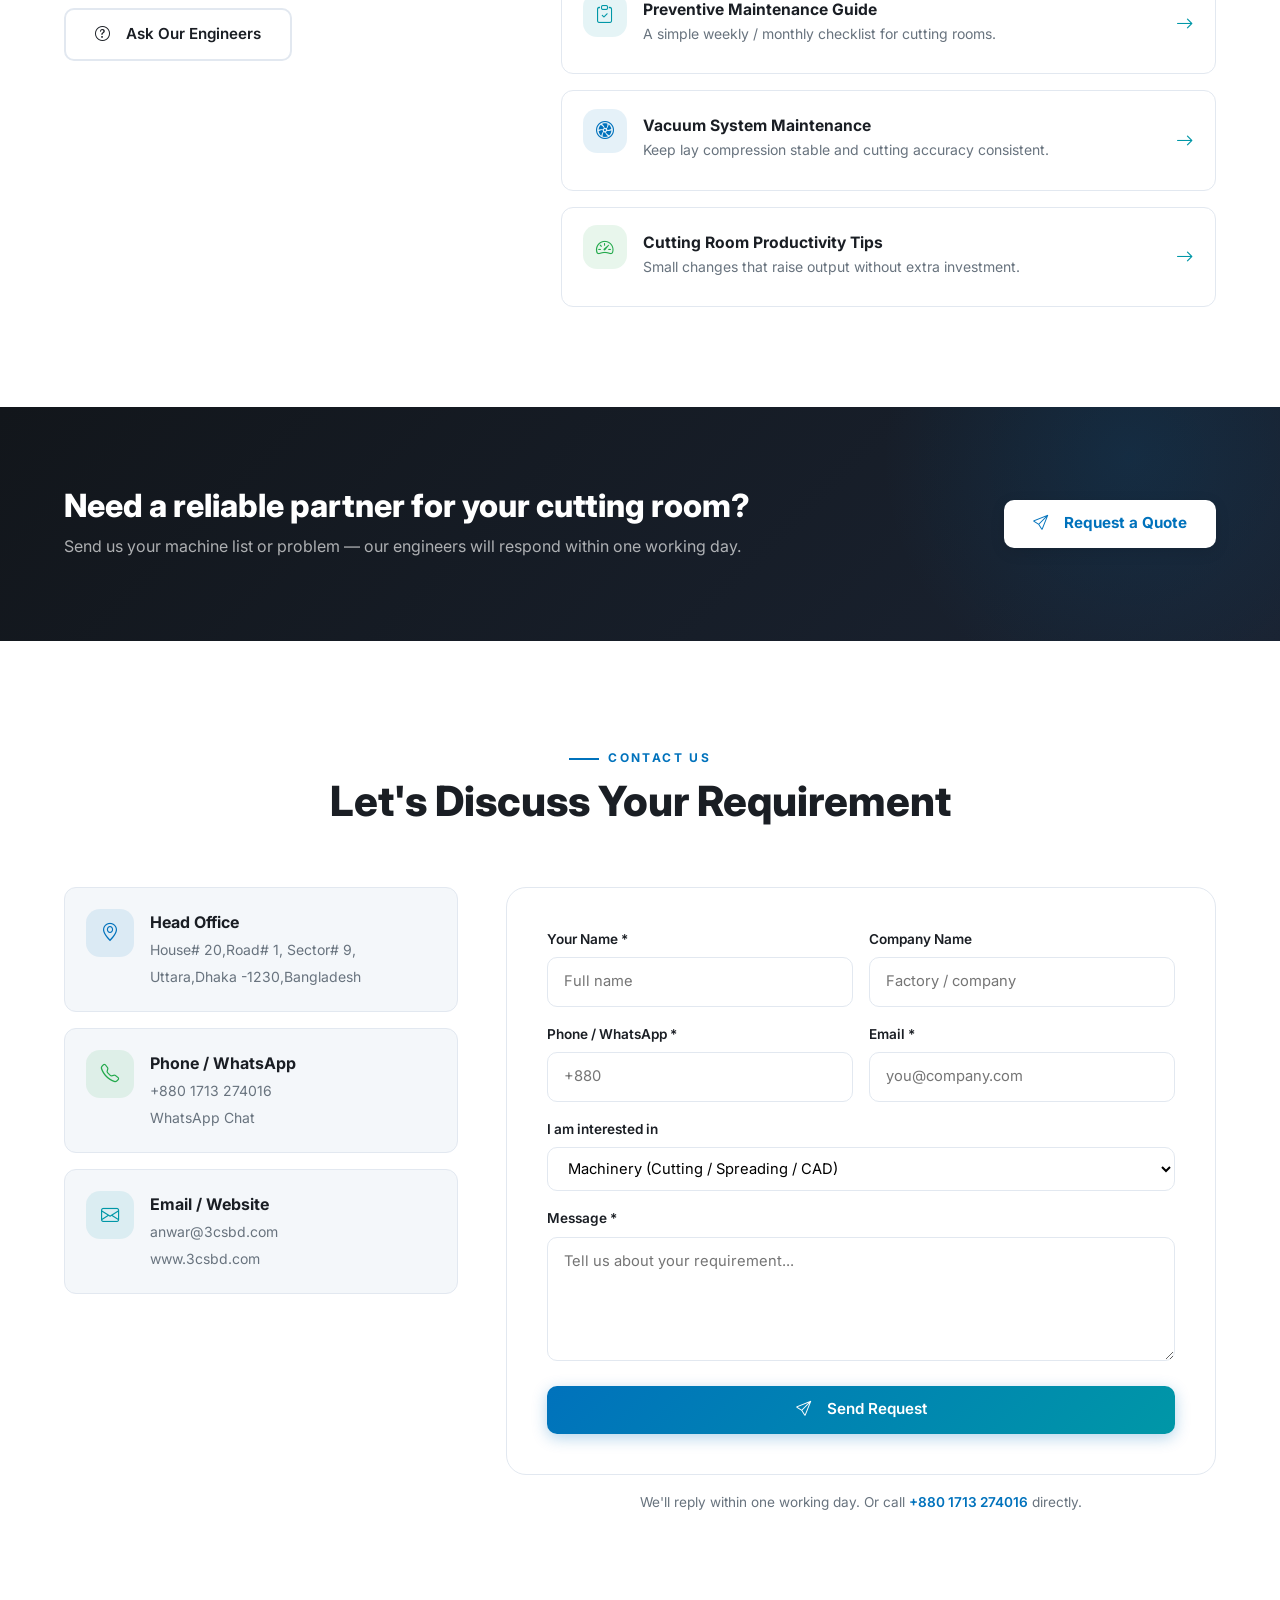
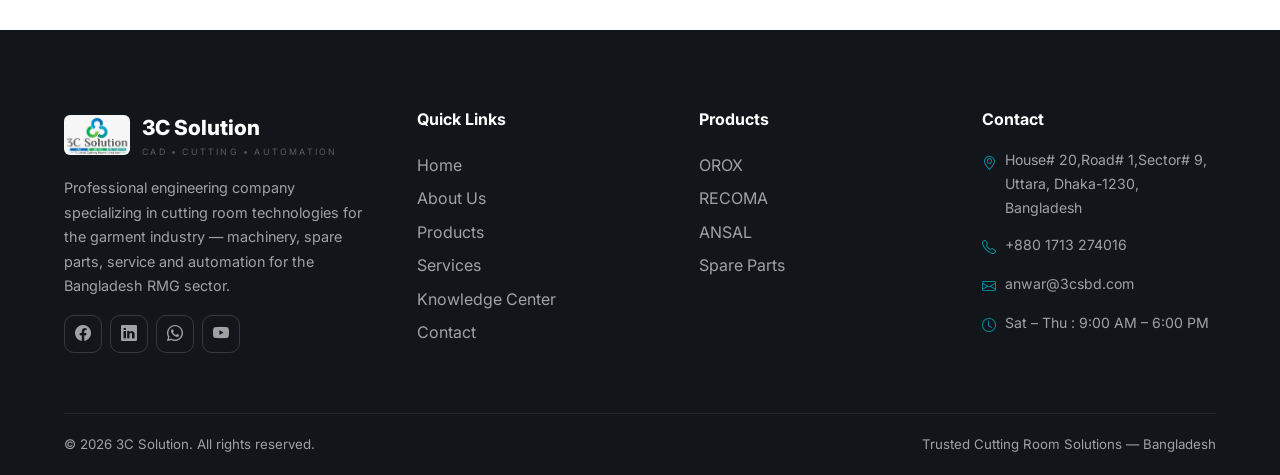
<file: index2.html>
<!DOCTYPE html>
<html lang="en">
<head>
  <meta charset="UTF-8">
  <meta name="viewport" content="width=device-width, initial-scale=1">
  <title>3C Solution — Trusted Cutting Room Solutions | Bangladesh RMG Industry</title>
  <meta name="description" content="Professional sales, service, spare parts & automation solutions for the Bangladesh RMG industry. 25+ years of technical experience. OROX • RECOMA • ANSAL.">

  <!-- Bootstrap 5 + Icons + Font -->
  <link href="https://cdn.jsdelivr.net/npm/bootstrap@5.3.3/dist/css/bootstrap.min.css" rel="stylesheet">
  <link href="https://cdn.jsdelivr.net/npm/bootstrap-icons@1.11.3/font/bootstrap-icons.css" rel="stylesheet">
  <link href="https://fonts.googleapis.com/css2?family=Inter:wght@400;500;600;700;800&display=swap" rel="stylesheet">

  <!-- Custom CSS -->
  <link rel="stylesheet" href="css/style.css">
</head>

<body id="home">

  <!-- ================= TOPBAR ================= -->
  <div class="topbar d-none d-lg-block">
    <div class="container">
      <div class="info-group">
        <span class="info-item"><i class="bi bi-telephone-fill"></i> <a href="tel:+8801713274016">+880 1713 274016</a></span>
        <span class="info-item"><i class="bi bi-envelope-fill"></i> <a href="mailto:anwar@3csbd.com">anwar@3csbd.com</a></span>
        <span class="info-item"><i class="bi bi-geo-alt-fill"></i> Dhaka, Bangladesh</span>
      </div>
      <span class="info-item"><i class="bi bi-clock-fill"></i> Sat – Thu : 9:00 AM – 6:00 PM</span>
    </div>
  </div>

  <!-- ================= NAVBAR ================= -->
  <nav class="navbar">
    <div class="container">
      <a class="nav-brand" href="#home">
        <img src="images/3csbd_logo.jpeg" alt="3C Solution Logo">
        <span class="brand-text">
          <span class="brand-name d-block">3C Solution</span>
          <span class="brand-tag d-block">CAD &bull; CUTTING &bull; AUTOMATION</span>
        </span>
      </a>

      <div class="nav-links">
        <a href="#home" class="active">Home</a>
        <a href="#about">About</a>
        <a href="#products">Products</a>
        <a href="#services">Services</a>
        <a href="#knowledge">Knowledge Center</a>
        <a href="#contact">Contact</a>
      </div>

      <div class="nav-cta d-none d-lg-block">
        <a href="#contact" class="btn btn-brand">Request a Quote</a>
      </div>

      <button class="nav-toggle d-lg-none" aria-label="Toggle navigation">
        <span></span><span></span><span></span>
      </button>
    </div>
  </nav>

  <!-- ================= VIDEO HERO ================= -->
  <section class="video-hero">
    <video autoplay muted loop playsinline>
      <source src="videos/Video-1-main.mp4" type="video/mp4">
    </video>
    <div class="video-hero-overlay"></div>
    <div class="video-hero-content">
      <h1>Professional Sales, Service, Spare Parts &amp; Automation for the RMG Industry</h1>
      <p class="lead">Reliable cutting room machinery, genuine spare parts and expert engineering support for garment manufacturers across Bangladesh — backed by 25+ years of technical experience.</p>
      <div class="video-hero-btns">
        <a href="#contact" class="btn btn-brand"><i class="bi bi-send me-2"></i>Request a Quote</a>
        <a href="tel:+8801716008477" class="btn btn-outline-white"><i class="bi bi-telephone me-2"></i>Call Now</a>
      </div>
      <div class="video-hero-pills">
        <span class="pill-item"><i class="bi bi-patch-check-fill"></i> 25+ Years Experience</span>
        <span class="pill-item"><i class="bi bi-patch-check-fill"></i> Spare Parts</span>
        <span class="pill-item"><i class="bi bi-patch-check-fill"></i> Fast Response</span>
      </div>
    </div>
    <div class="hero-scroll-indicator">
      <a href="#about"><i class="bi bi-chevron-double-down"></i></a>
    </div>
  </section>

  <!-- ================= TAG STRIP ================= -->
  <div class="tag-strip">
    <div class="pill p-blue">CAD</div>
    <div class="pill p-green">CUTTING</div>
    <div class="pill p-teal">AUTOMATION</div>
  </div>

  <!-- ================= ABOUT ================= -->
  <section class="section" id="about">
    <div class="container">
      <div class="about-grid">
        <div class="reveal-left">
          <div class="about-img-wrap">
            <img class="about-img" src="images/image-2.jpeg" alt="Garment production machinery">
          </div>
        </div>
        <div class="about-text reveal-right">
          <span class="kicker k-blue">Welcome to 3C Solution</span>
          <h2 class="section-title">A Professional Engineering Partner for Your Cutting Room</h2>
          <p style="color:var(--muted);font-size:1.02rem">3C Solution is a professional engineering company specializing in cutting room technologies for the garment industry. With over 25 years of technical experience, we provide reliable machinery, spare parts, technical services, automation solutions and engineering support that help manufacturers improve productivity, quality and operational efficiency.</p>
          <div class="check-grid">
            <span class="check-item"><i class="bi bi-check-circle-fill"></i> Reliable Cutting Room Machinery</span>
            <span class="check-item"><i class="bi bi-check-circle-fill"></i> Automation &amp; Engineering Support</span>
            <span class="check-item"><i class="bi bi-check-circle-fill"></i> Spare Parts Supply</span>
            <span class="check-item"><i class="bi bi-check-circle-fill"></i> Installation &amp; Commissioning</span>
            <span class="check-item"><i class="bi bi-check-circle-fill"></i> Professional Technical Service</span>
            <span class="check-item"><i class="bi bi-check-circle-fill"></i> Preventive Maintenance Programs</span>
          </div>
          <a href="#products" class="btn btn-brand">Explore Our Products</a>
        </div>
      </div>
    </div>
  </section>

  <!-- ================= STATS ================= -->
  <section class="stats-band">
    <div class="container">
      <div class="stat-item">
        <div class="stat-num" data-count="25+" data-suffix="+">0</div>
        <div class="stat-label">Years Experience</div>
      </div>
      <div class="stat-item">
        <div class="stat-num" data-count="3">0</div>
        <div class="stat-label">Trusted Brands</div>
      </div>
      <div class="stat-item">
        <div class="stat-num" data-count="150+" data-suffix="+">0</div>
        <div class="stat-label">Factories Served</div>
      </div>
      <div class="stat-item">
        <div class="stat-num" data-count="24/7">0</div>
        <div class="stat-label">Technical Support</div>
      </div>
    </div>
  </section>

  <!-- ================= WHY CHOOSE US ================= -->
  <section class="section section-light" id="why">
    <div class="container">
      <div class="text-center section-header reveal">
        <span class="kicker k-green justify-content-center">Why Choose Us</span>
        <h2 class="section-title">Why Garment Manufacturers Trust 3C Solution</h2>
        <p class="section-sub mx-auto">Simple promise — reliable machines, genuine parts and fast, professional support that keeps your cutting room running.</p>
      </div>
      <div class="features-grid">
        <div class="feature-card reveal">
          <span class="icon-box t-blue"><i class="bi bi-award"></i></span>
          <h3>25+ Years of Industry Experience</h3>
          <p>Quarter-century of hands-on cutting room expertise across the Bangladesh RMG sector.</p>
        </div>
        <div class="feature-card reveal">
          <span class="icon-box t-green"><i class="bi bi-headset"></i></span>
          <h3>Professional Technical Support</h3>
          <p>Trained engineers for installation, troubleshooting, maintenance and operator guidance.</p>
        </div>
        <div class="feature-card reveal">
          <span class="icon-box t-teal"><i class="bi bi-gear-wide-connected"></i></span>
          <h3>Spare Parts</h3>
          <p>Original blades, belts, bearings, knives and consumables — no compromises on quality.</p>
        </div>
        <div class="feature-card reveal">
          <span class="icon-box t-teal"><i class="bi bi-lightning-charge"></i></span>
          <h3>Fast Response Time</h3>
          <p>Quick quotation, rapid parts delivery and minimum machine downtime for your factory.</p>
        </div>
        <div class="feature-card reveal">
          <span class="icon-box t-blue"><i class="bi bi-people"></i></span>
          <h3>Customer-Focused Service</h3>
          <p>Solutions designed around your production targets, floor space and budget.</p>
        </div>
        <div class="feature-card reveal">
          <span class="icon-box t-green"><i class="bi bi-graph-up-arrow"></i></span>
          <h3>Higher Productivity &amp; Efficiency</h3>
          <p>Better cutting accuracy, less fabric wastage and smoother cutting room workflow.</p>
        </div>
      </div>
    </div>
  </section>

  <!-- ================= PRODUCTS & BRANDS ================= -->
  <section class="section" id="products">
    <div class="container">
      <div class="text-center section-header reveal">
        <span class="kicker k-blue justify-content-center">Products &amp; Brands</span>
        <h2 class="section-title">Machinery From Three Trusted Brands</h2>
        <p class="section-sub mx-auto">We supply, install and service complete cutting room lines from OROX, RECOMA and ANSAL — matched to your production needs.</p>
      </div>

      <div class="brands-showcase">

        <!-- OROX — image left -->
        <div class="brand-row reveal">
          <div class="brand-row-img">
            <img src="images/image-2.jpeg" alt="OROX fabric cutting machine">
            <div class="brand-row-img-overlay"></div>
          </div>
          <div class="brand-row-content">
            <span class="brand-badge badge-blue">Italy</span>
            <h3 class="brand-row-title" style="color:var(--blue)">OROX</h3>
            <p class="brand-row-desc">Italian-engineered high-technology fabric cutting machines and spreaders for fashion, clothing and technical textiles — from prototyping to mass production.</p>
            <div class="brand-chips">
              <span class="chip">Automatic Cutters</span>
              <span class="chip">Spreaders</span>
              <span class="chip">Static Cutting</span>
            </div>
            <a href="#contact" class="brand-row-link link-blue">Request a Quote <i class="bi bi-arrow-right"></i></a>
          </div>
        </div>

        <!-- Ricoma — image right -->
        <div class="brand-row brand-row-reverse reveal">
          <div class="brand-row-img">
            <img src="images/ricoma.jpeg" alt="Ricoma embroidery machine">
            <div class="brand-row-img-overlay"></div>
          </div>
          <div class="brand-row-content">
            <span class="brand-badge badge-green">USA / China</span>
            <h3 class="brand-row-title" style="color:var(--green)">RICOMA</h3>
            <p class="brand-row-desc">Ricoma, headquartered in Miami, USA, is a multinational high-tech enterprise engaged in R&D, manufacturing, sales and service of garment decoration equipment. With distributing networks in 60+ countries, RiCOMA delivers mass-production embroidery machines featuring 1200 spm speed, 10–15″ touch screens, automatic color change and thread trimming.</p>
            <div class="brand-chips">
              <span class="chip">Embroidery Machines</span>
              <span class="chip">Multi-Head</span>
              <span class="chip">Mass Production</span>
            </div>
            <a href="#contact" class="brand-row-link link-green">Request a Quote <i class="bi bi-arrow-right"></i></a>
          </div>
        </div>

        <!-- ANSAL — image left -->
        <div class="brand-row reveal">
          <div class="brand-row-img">
            <img src="images/ansal-rapicure.jpg" alt="ANSAL RAPICURE Gas Heated Textile Dryer">
            <div class="brand-row-img-overlay"></div>
          </div>
          <div class="brand-row-content">
            <span class="brand-badge badge-teal">Turkey</span>
            <h3 class="brand-row-title" style="color:var(--teal)">ANSAL</h3>
            <p class="brand-row-desc">ANSAL RAPICURE features a modular expandable design with additional heat chambers, powerful blower for perfect curing, and an "Actual Curing Time" display. Equipped with DUNGS, KROM SCHRODER, SIEMENS &amp; SCHNEIDER components, it runs 6 separate safety checks on every start and reaches up to 200 °C with minimal heat loss.</p>
            <div class="brand-chips">
              <span class="chip">Gas Heated Dryers</span>
              <span class="chip">Textile Curing</span>
              <span class="chip">Screen Printing</span>
            </div>
            <a href="#contact" class="brand-row-link link-teal">Request a Quote <i class="bi bi-arrow-right"></i></a>
          </div>
        </div>

      </div>

      <h3 style="font-size:.85rem;font-weight:700;text-transform:uppercase;letter-spacing:.12em;color:var(--muted);text-align:center;margin-bottom:1.5rem">What We Supply</h3>
      <div class="supply-grid">
        <div class="supply-item reveal">
          <span class="icon-box t-blue" style="width:42px;height:42px;font-size:1.1rem"><i class="bi bi-vector-pen"></i></span>
          <span>CAD / CAM Systems &amp; Plotting</span>
        </div>
        <div class="supply-item reveal">
          <span class="icon-box t-green" style="width:42px;height:42px;font-size:1.1rem"><i class="bi bi-scissors"></i></span>
          <span>Automatic Cutting Machines</span>
        </div>
        <div class="supply-item reveal">
          <span class="icon-box t-teal" style="width:42px;height:42px;font-size:1.1rem"><i class="bi bi-layers"></i></span>
          <span>Fabric Spreading Machines</span>
        </div>
        <div class="supply-item reveal">
          <span class="icon-box t-teal" style="width:42px;height:42px;font-size:1.1rem"><i class="bi bi-thermometer-high"></i></span>
          <span>Fusing &amp; Finishing Equipment</span>
        </div>
        <div class="supply-item reveal">
          <span class="icon-box t-blue" style="width:42px;height:42px;font-size:1.1rem"><i class="bi bi-table"></i></span>
          <span>Cutting Tables &amp; Accessories</span>
        </div>
        <div class="supply-item reveal">
          <span class="icon-box t-green" style="width:42px;height:42px;font-size:1.1rem"><i class="bi bi-tools"></i></span>
          <span>Spare Parts &amp; Consumables</span>
        </div>
      </div>
    </div>
  </section>

  <!-- ================= SERVICES ================= -->
  <section class="section section-light" id="services">
    <div class="container">
      <div class="text-center section-header reveal">
        <span class="kicker k-teal justify-content-center">Our Services</span>
        <h2 class="section-title">Complete Support — From Installation to Automation</h2>
        <p class="section-sub mx-auto">One partner for the full life-cycle of your cutting room equipment: supply, installation, maintenance, parts and upgrades.</p>
      </div>
    </div>

    <!-- Full-width image banner with overlay text -->
    <div class="services-banner reveal">
      <img src="images/image-2.jpeg" alt="Engineer performing electrical maintenance on industrial machinery">
      <div class="services-banner-overlay">
        <h3>25+ Years of Engineering Excellence</h3>
        <p>Trusted by 150+ garment factories across Bangladesh</p>
      </div>
    </div>

    <div class="container" style="margin-top:2.5rem">
      <div class="services-grid">
        <div class="feature-card service-card reveal">
          <span class="icon-box t-blue"><i class="bi bi-cart-check"></i></span>
          <h3>Machinery Sales &amp; Installation</h3>
          <p>Right machine selection, delivery, installation and commissioning with operator training.</p>
        </div>
        <div class="feature-card service-card reveal">
          <span class="icon-box t-green"><i class="bi bi-wrench-adjustable"></i></span>
          <h3>Service &amp; Maintenance</h3>
          <p>Preventive maintenance contracts, on-call repair and machine health inspections.</p>
        </div>
        <div class="feature-card service-card reveal">
          <span class="icon-box t-teal"><i class="bi bi-box-seam"></i></span>
          <h3>Spare Parts</h3>
          <p>Stocked original parts — blades, knives, belts, brushes, sensors and consumables.</p>
        </div>
        <div class="feature-card service-card reveal">
          <span class="icon-box t-blue"><i class="bi bi-cpu"></i></span>
          <h3>Automation Solutions</h3>
          <p>Cutting room automation, retrofits and upgrades that reduce waste and labour cost.</p>
        </div>
      </div>
    </div>
  </section>

  <!-- ================= KNOWLEDGE CENTER ================= -->
  <section class="section" id="knowledge">
    <div class="container">
      <div class="knowledge-layout">
        <div class="reveal-left">
          <span class="kicker k-green">Knowledge Center</span>
          <h2 class="section-title">Practical Guides for Your Cutting Room</h2>
          <p style="color:var(--muted);font-size:1.02rem">Short, practical engineering guides written from 25+ years of field experience — helping your team get more life and accuracy from every machine.</p>
          <a href="#contact" class="btn btn-ghost" style="margin-top:1rem"><i class="bi bi-question-circle me-2"></i>Ask Our Engineers</a>
        </div>
        <div class="k-list reveal-right">
          <a href="#" class="k-item">
            <span class="icon-box t-blue" style="width:44px;height:44px;font-size:1.1rem"><i class="bi bi-scissors"></i></span>
            <span><h3>How to Increase Cutter Blade Life</h3><small>Sharpening intervals, handling and storage best practices.</small></span>
            <i class="bi bi-arrow-right arr"></i>
          </a>
          <a href="#" class="k-item">
            <span class="icon-box t-green" style="width:44px;height:44px;font-size:1.1rem"><i class="bi bi-exclamation-triangle"></i></span>
            <span><h3>Common Cutting Machine Problems</h3><small>Quick diagnosis of the issues we see most in factories.</small></span>
            <i class="bi bi-arrow-right arr"></i>
          </a>
          <a href="#" class="k-item">
            <span class="icon-box t-teal" style="width:44px;height:44px;font-size:1.1rem"><i class="bi bi-clipboard-check"></i></span>
            <span><h3>Preventive Maintenance Guide</h3><small>A simple weekly / monthly checklist for cutting rooms.</small></span>
            <i class="bi bi-arrow-right arr"></i>
          </a>
          <a href="#" class="k-item">
            <span class="icon-box t-blue" style="width:44px;height:44px;font-size:1.1rem"><i class="bi bi-fan"></i></span>
            <span><h3>Vacuum System Maintenance</h3><small>Keep lay compression stable and cutting accuracy consistent.</small></span>
            <i class="bi bi-arrow-right arr"></i>
          </a>
          <a href="#" class="k-item">
            <span class="icon-box t-green" style="width:44px;height:44px;font-size:1.1rem"><i class="bi bi-speedometer2"></i></span>
            <span><h3>Cutting Room Productivity Tips</h3><small>Small changes that raise output without extra investment.</small></span>
            <i class="bi bi-arrow-right arr"></i>
          </a>
        </div>
      </div>
    </div>
  </section>

  <!-- ================= CTA ================= -->
  <section class="cta-band">
    <div class="container">
      <div class="reveal">
        <h2>Need a reliable partner for your cutting room?</h2>
        <p>Send us your machine list or problem — our engineers will respond within one working day.</p>
      </div>
      <div class="reveal">
        <a href="#contact" class="btn btn-white"><i class="bi bi-send me-2"></i>Request a Quote</a>
      </div>
    </div>
  </section>

  <!-- ================= CONTACT ================= -->
  <section class="section" id="contact">
    <div class="container">
      <div class="text-center section-header reveal">
        <span class="kicker k-blue justify-content-center">Contact Us</span>
        <h2 class="section-title">Let's Discuss Your Requirement</h2>
      </div>
      <div class="contact-grid">
        <div class="contact-cards reveal-left">
          <div class="contact-card">
            <span class="icon-box t-blue" style="width:48px;height:48px;font-size:1.15rem"><i class="bi bi-geo-alt"></i></span>
            <span><strong>Head Office</strong><br><small style="color:var(--muted)">House# 20,Road# 1, Sector# 9, <br>Uttara,Dhaka -1230,Bangladesh</small></span>
          </div>
          <div class="contact-card">
            <span class="icon-box t-green" style="width:48px;height:48px;font-size:1.15rem"><i class="bi bi-telephone"></i></span>
            <span><strong>Phone / WhatsApp</strong><br><small style="color:var(--muted)">
              <a href="tel:+8801713274016">+880 1713 274016</a><br>
              <a href="https://wa.me/8801713274016" target="_blank">WhatsApp Chat</a>
            </small></span>
          </div>
          <div class="contact-card">
            <span class="icon-box t-teal" style="width:48px;height:48px;font-size:1.15rem"><i class="bi bi-envelope"></i></span>
            <span><strong>Email / Website</strong><br><small style="color:var(--muted)">
              <a href="mailto:anwar@3csbd.com">anwar@3csbd.com</a><br>
              <a href="#">www.3csbd.com</a>
            </small></span>
          </div>
        </div>
        <div class="reveal-right">
          <form class="contact-form"
                action="https://formsubmit.co/anwar@3csbd.com"
                method="POST"
                id="quoteForm">
            <!-- FormSubmit config -->
            <input type="hidden" name="_subject" value="New Quote Request from 3C Solution Website">
            <input type="hidden" name="_captcha" value="false">
            <input type="hidden" name="_template" value="table">
            <input type="hidden" name="_next" value="https://3csbd.com/?status=success">

            <div class="form-row">
              <div class="form-group">
                <label>Your Name *</label>
                <input type="text" name="Full Name" required placeholder="Full name">
              </div>
              <div class="form-group">
                <label>Company Name</label>
                <input type="text" name="Company" placeholder="Factory / company">
              </div>
            </div>
            <div class="form-row">
              <div class="form-group">
                <label>Phone / WhatsApp *</label>
                <input type="tel" name="Phone" required placeholder="+880">
              </div>
              <div class="form-group">
                <label>Email *</label>
                <input type="email" name="Email" required placeholder="you@company.com">
              </div>
            </div>
            <div class="form-group">
              <label>I am interested in</label>
              <select name="Interest">
                <option>Machinery (Cutting / Spreading / CAD)</option>
                <option>Spare Parts &amp; Consumables</option>
                <option>Service &amp; Maintenance</option>
                <option>Automation / Retrofit</option>
                <option>Other</option>
              </select>
            </div>
            <div class="form-group">
              <label>Message *</label>
              <textarea name="Message" rows="4" required placeholder="Tell us about your requirement..."></textarea>
            </div>
            <button class="btn btn-brand" type="submit" style="width:100%;justify-content:center"><i class="bi bi-send me-2"></i>Send Request</button>
          </form>
          <p class="form-note">We'll reply within one working day. Or call <a href="tel:+8801713274016" style="color:var(--blue);font-weight:600">+880 1713 274016</a> directly.</p>
        </div>
      </div>
    </div>
  </section>

  <!-- ================= FOOTER ================= -->
  <footer class="footer">
    <div class="container">
      <div class="footer-grid">
        <div>
          <div class="footer-brand">
            <img src="images/3csbd_logo.jpeg" alt="3C Solution Logo">
            <span>
              <span class="brand-name d-block">3C Solution</span>
              <span class="brand-tag d-block">CAD &bull; CUTTING &bull; AUTOMATION</span>
            </span>
          </div>
          <p>Professional engineering company specializing in cutting room technologies for the garment industry — machinery, spare parts, service and automation for the Bangladesh RMG sector.</p>
          <div class="social-links">
            <a href="#" aria-label="Facebook"><i class="bi bi-facebook"></i></a>
            <a href="#" aria-label="LinkedIn"><i class="bi bi-linkedin"></i></a>
            <a href="https://wa.me/8801713274016" aria-label="WhatsApp"><i class="bi bi-whatsapp"></i></a>
            <a href="#" aria-label="YouTube"><i class="bi bi-youtube"></i></a>
          </div>
        </div>
        <div>
          <h5>Quick Links</h5>
          <a href="#home">Home</a><br>
          <a href="#about">About Us</a><br>
          <a href="#products">Products</a><br>
          <a href="#services">Services</a><br>
          <a href="#knowledge">Knowledge Center</a><br>
          <a href="#contact">Contact</a>
        </div>
        <div>
          <h5>Products</h5>
          <a href="#products">OROX</a><br>
          <a href="#products">RECOMA</a><br>
          <a href="#products">ANSAL</a><br>          
          <a href="#products">Spare Parts</a>
        </div>
        <div>
          <h5>Contact</h5>
          <div class="footer-contact-item"><i class="bi bi-geo-alt"></i> House# 20,Road# 1,Sector# 9, Uttara, Dhaka-1230, Bangladesh</div>
          <div class="footer-contact-item"><i class="bi bi-telephone"></i> +880 1713 274016</div>
          <div class="footer-contact-item"><i class="bi bi-envelope"></i> anwar@3csbd.com</div>
          <div class="footer-contact-item"><i class="bi bi-clock"></i> Sat – Thu : 9:00 AM – 6:00 PM</div>
        </div>
      </div>
      <div class="footer-bottom">
        <span>&copy; <span id="yr"></span> 3C Solution. All rights reserved.</span>
        <span>Trusted Cutting Room Solutions — Bangladesh</span>
      </div>
    </div>
  </footer>

  <!-- ================= WHATSAPP FLOAT ================= -->
  <a href="https://wa.me/8801713274016?text=Hello%203C%20Solution%2C%20I%20need%20information%20about%20your%20cutting%20room%20solutions."
     class="whatsapp-float"
     target="_blank"
     aria-label="Chat on WhatsApp">
    <i class="bi bi-whatsapp"></i>
    <span class="wa-tooltip">Chat with us</span>
  </a>

  <!-- ================= BACK TO TOP ================= -->
  <button class="back-to-top" id="backToTop" aria-label="Back to top">
    <i class="bi bi-chevron-up"></i>
  </button>

  <!-- Scripts -->
  <script src="https://cdn.jsdelivr.net/npm/bootstrap@5.3.3/dist/js/bootstrap.bundle.min.js"></script>
  <script src="js/main.js"></script>
  <script>
    // Back to top visibility
    const backToTop = document.getElementById('backToTop');
    window.addEventListener('scroll', () => {
      backToTop.classList.toggle('visible', window.scrollY > 400);
    });
    backToTop.addEventListener('click', () => {
      window.scrollTo({ top: 0, behavior: 'smooth' });
    });
  </script>
</body>
</html>
</file>
<file: css/style.css>
/* ============================================
   3C SOLUTION — MODERN REDESIGN
   ============================================ */

/* --- Variables --- */
:root {
  --blue: #0072bc;
  --blue-d: #005a96;
  --green: #22a94b;
  --green-d: #178a3b;
  --teal: #0097a7;
  --teal-d: #00788a;
  --ink: #1a1e24;
  --muted: #68737e;
  --light: #f4f7fa;
  --line: #e2e8f0;
  --dark: #12161b;
  --dark2: #1c2028;
  --gradient-brand: linear-gradient(135deg, var(--blue), var(--teal));
  --gradient-brand-h: linear-gradient(135deg, var(--blue-d), var(--teal-d));
  --shadow-sm: 0 2px 8px rgba(0,0,0,.06);
  --shadow-md: 0 8px 30px rgba(0,0,0,.08);
  --shadow-lg: 0 20px 60px rgba(0,0,0,.12);
  --shadow-xl: 0 30px 80px rgba(0,0,0,.15);
  --radius: 12px;
  --radius-lg: 20px;
  --transition: .3s cubic-bezier(.4,0,.2,1);
}

/* --- Reset & Base --- */
*,*::before,*::after { box-sizing: border-box; margin: 0; padding: 0; }

html {
  scroll-behavior: smooth;
  scroll-padding-top: 80px;
}

body {
  font-family: 'Inter', system-ui, -apple-system, sans-serif;
  color: var(--ink);
  background: #fff;
  overflow-x: hidden;
  line-height: 1.7;
}

a { text-decoration: none; color: inherit; transition: color var(--transition); }
img { max-width: 100%; height: auto; }
ul { list-style: none; }

/* --- Utility --- */
.section { padding: 100px 0; }
.section-light { background: var(--light); }

.container {
  max-width: 1200px;
  margin: 0 auto;
  padding: 0 24px;
}

.text-center { text-align: center; }

.kicker {
  display: inline-flex;
  align-items: center;
  gap: .6rem;
  font-size: .75rem;
  font-weight: 700;
  letter-spacing: .2em;
  text-transform: uppercase;
}
.kicker::before {
  content: "";
  width: 30px;
  height: 2px;
  background: currentColor;
}
.k-blue { color: var(--blue); }
.k-green { color: var(--green); }
.k-teal { color: var(--teal); }

.section-header { margin-bottom: 60px; }
.section-title {
  font-size: clamp(1.8rem, 3.5vw, 2.6rem);
  font-weight: 800;
  color: var(--ink);
  margin: .5rem 0 1rem;
  line-height: 1.2;
}
.section-sub {
  color: var(--muted);
  max-width: 600px;
  font-size: 1.05rem;
}
.section-sub.mx-auto { margin-left: auto; margin-right: auto; }

/* --- Buttons --- */
.btn {
  display: inline-flex;
  align-items: center;
  gap: .5rem;
  padding: .8rem 1.8rem;
  border-radius: 10px;
  font-weight: 600;
  font-size: .95rem;
  border: none;
  cursor: pointer;
  transition: all var(--transition);
  text-decoration: none;
}

.btn-brand {
  background: var(--gradient-brand);
  color: #fff;
  box-shadow: 0 4px 15px rgba(0,114,188,.3);
}
.btn-brand:hover {
  background: var(--gradient-brand-h);
  box-shadow: 0 6px 20px rgba(0,114,188,.4);
  transform: translateY(-2px);
  color: #fff;
}

.btn-ghost {
  background: transparent;
  border: 2px solid var(--line);
  color: var(--ink);
}
.btn-ghost:hover {
  border-color: var(--blue);
  color: var(--blue);
  transform: translateY(-2px);
}

.btn-white {
  background: #fff;
  color: var(--blue);
  font-weight: 700;
  box-shadow: 0 4px 15px rgba(0,0,0,.1);
}
.btn-white:hover {
  transform: translateY(-2px);
  box-shadow: 0 6px 20px rgba(0,0,0,.15);
}

.btn-outline-white {
  background: transparent;
  border: 2px solid rgba(255,255,255,.3);
  color: #fff;
}
.btn-outline-white:hover {
  background: rgba(255,255,255,.1);
  border-color: #fff;
  color: #fff;
}

/* ============================================
   TOPBAR
   ============================================ */
.topbar {
  background: var(--dark);
  color: rgba(255,255,255,.7);
  font-size: .82rem;
  padding: .45rem 0;
  border-bottom: 1px solid rgba(255,255,255,.06);
}
.topbar .container {
  display: flex;
  justify-content: space-between;
  align-items: center;
  flex-wrap: wrap;
  gap: .5rem;
}
.topbar a { color: rgba(255,255,255,.7); }
.topbar a:hover { color: #fff; }
.topbar .info-group { display: flex; gap: 1.5rem; flex-wrap: wrap; }
.topbar .info-item { display: flex; align-items: center; gap: .4rem; }
.topbar .info-item i { color: var(--teal); font-size: .75rem; }

/* ============================================
   NAVBAR
   ============================================ */
.navbar {
  position: sticky;
  top: 0;
  z-index: 1000;
  background: rgba(255,255,255,.92);
  backdrop-filter: blur(20px);
  -webkit-backdrop-filter: blur(20px);
  border-bottom: 1px solid rgba(0,0,0,.06);
  padding: .7rem 0;
  transition: all var(--transition);
}
.navbar.scrolled {
  box-shadow: var(--shadow-sm);
}
.navbar .container {
  display: flex;
  align-items: center;
  justify-content: space-between;
}

.nav-brand {
  display: flex;
  align-items: center;
  gap: .75rem;
}
.nav-brand img {
  height: 44px;
  width: auto;
  border-radius: 6px;
}
.brand-text .brand-name {
  font-size: 1.35rem;
  font-weight: 800;
  color: var(--ink);
  line-height: 1.1;
  letter-spacing: -.02em;
}
.brand-text .brand-tag {
  font-size: .6rem;
  letter-spacing: .25em;
  color: var(--muted);
  font-weight: 600;
  text-transform: uppercase;
}

.nav-links {
  display: flex;
  align-items: center;
  gap: .25rem;
}
.nav-links a {
  padding: .5rem 1rem;
  font-weight: 500;
  font-size: .9rem;
  color: #4a5568;
  border-radius: 8px;
  transition: all var(--transition);
  position: relative;
}
.nav-links a:hover,
.nav-links a.active {
  color: var(--blue);
  background: rgba(0,114,188,.06);
}

.nav-cta .btn { padding: .55rem 1.4rem; font-size: .85rem; }

/* Mobile Nav Toggle */
.nav-toggle {
  display: none;
  flex-direction: column;
  gap: 5px;
  background: none;
  border: none;
  cursor: pointer;
  padding: 4px;
}
.nav-toggle span {
  width: 24px;
  height: 2.5px;
  background: var(--ink);
  border-radius: 2px;
  transition: all var(--transition);
}
.nav-toggle.open span:nth-child(1) { transform: rotate(45deg) translate(5px, 5px); }
.nav-toggle.open span:nth-child(2) { opacity: 0; }
.nav-toggle.open span:nth-child(3) { transform: rotate(-45deg) translate(5px, -5px); }

/* ============================================
   VIDEO HERO
   ============================================ */
.video-hero {
  position: relative;
  width: 100%;
  height: 100vh;
  min-height: 600px;
  max-height: 900px;
  overflow: hidden;
}
.video-hero video {
  position: absolute;
  top: 50%;
  left: 50%;
  width: 100%;
  height: 100%;
  object-fit: cover;
  transform: translate(-50%, -50%);
}
.video-hero-overlay {
  position: absolute;
  inset: 0;
  background: linear-gradient(
    180deg,
    rgba(0,0,0,.55) 0%,
    rgba(0,0,0,.35) 40%,
    rgba(0,0,0,.6) 100%
  );
  z-index: 1;
}
.video-hero-content {
  position: relative;
  z-index: 2;
  height: 100%;
  display: flex;
  flex-direction: column;
  justify-content: center;
  align-items: center;
  text-align: center;
  padding: 0 24px;
  color: #fff;
}
.video-hero-content h1 {
  font-size: clamp(2.2rem, 5vw, 3.8rem);
  font-weight: 800;
  line-height: 1.15;
  margin-bottom: 1rem;
  letter-spacing: -.03em;
  max-width: 800px;
  animation: fadeUp .8s ease-out;
}
.video-hero-content .lead {
  font-size: clamp(1rem, 2vw, 1.2rem);
  opacity: .85;
  max-width: 650px;
  margin-bottom: 2rem;
  line-height: 1.7;
  animation: fadeUp .8s ease-out .15s both;
}
.video-hero-btns {
  display: flex;
  gap: 1rem;
  flex-wrap: wrap;
  justify-content: center;
  animation: fadeUp .8s ease-out .3s both;
}
.video-hero-pills {
  display: flex;
  gap: 1.5rem;
  margin-top: 2.5rem;
  flex-wrap: wrap;
  justify-content: center;
  animation: fadeUp .8s ease-out .45s both;
}
.video-hero-pills .pill-item {
  display: flex;
  align-items: center;
  gap: .5rem;
  font-size: .88rem;
  font-weight: 600;
  opacity: .9;
}
.video-hero-pills .pill-item i {
  color: var(--green);
  font-size: 1rem;
}

.hero-scroll-indicator {
  position: absolute;
  bottom: 30px;
  left: 50%;
  transform: translateX(-50%);
  z-index: 2;
  animation: bounce 2s infinite;
}
.hero-scroll-indicator a {
  color: rgba(255,255,255,.6);
  font-size: 1.5rem;
  transition: color var(--transition);
}
.hero-scroll-indicator a:hover { color: #fff; }

@keyframes fadeUp {
  from { opacity: 0; transform: translateY(30px); }
  to { opacity: 1; transform: translateY(0); }
}
@keyframes bounce {
  0%, 20%, 50%, 80%, 100% { transform: translateX(-50%) translateY(0); }
  40% { transform: translateX(-50%) translateY(-10px); }
  60% { transform: translateX(-50%) translateY(-5px); }
}

/* ============================================
   TAG STRIP
   ============================================ */
.tag-strip {
  display: grid;
  grid-template-columns: repeat(3, 1fr);
}
.tag-strip .pill {
  color: #fff;
  text-align: center;
  font-weight: 700;
  letter-spacing: .25em;
  padding: 1rem 0;
  font-size: .9rem;
}
.tag-strip .p-blue { background: var(--blue); }
.tag-strip .p-green { background: var(--green); }
.tag-strip .p-teal { background: var(--teal); }

/* ============================================
   ABOUT SECTION
   ============================================ */
.about-grid {
  display: grid;
  grid-template-columns: 1fr 1.3fr;
  gap: 60px;
  align-items: center;
}
.about-img-wrap {
  position: relative;
  border-radius: var(--radius-lg);
  box-shadow: var(--shadow-lg);
  overflow: hidden;
  background: var(--light);
  display: flex;
  align-items: center;
  justify-content: center;
}
.about-img {
  width: 100%;
  height: auto;
  max-height: 520px;
  object-fit: contain;
  display: block;
}
.about-text .check-grid {
  display: grid;
  grid-template-columns: 1fr 1fr;
  gap: .6rem;
  margin: 1.5rem 0 2rem;
}
.check-item {
  display: flex;
  align-items: center;
  gap: .5rem;
  font-size: .92rem;
  font-weight: 500;
  color: #4a5568;
}
.check-item i { color: var(--green); font-size: 1rem; }

/* ============================================
   STATS BAND
   ============================================ */
.stats-band {
  background: var(--gradient-brand);
  padding: 70px 0;
  position: relative;
  overflow: hidden;
}
.stats-band::before {
  content: "";
  position: absolute;
  inset: 0;
  background: url("data:image/svg+xml,%3Csvg width='60' height='60' viewBox='0 0 60 60' xmlns='http://www.w3.org/2000/svg'%3E%3Cg fill='none' fill-rule='evenodd'%3E%3Cg fill='%23ffffff' fill-opacity='.04'%3E%3Cpath d='M36 34v-4h-2v4h-4v2h4v4h2v-4h4v-2h-4zm0-30V0h-2v4h-4v2h4v4h2V6h4V4h-4zM6 34v-4H4v4H0v2h4v4h2v-4h4v-2H6zM6 4V0H4v4H0v2h4v4h2V6h4V4H6z'/%3E%3C/g%3E%3C/g%3E%3C/svg%3E");
}
.stats-band .container {
  display: grid;
  grid-template-columns: repeat(4, 1fr);
  gap: 2rem;
  text-align: center;
  position: relative;
  color: #fff;
}
.stat-item .stat-num {
  font-size: 2.8rem;
  font-weight: 800;
  line-height: 1;
  margin-bottom: .3rem;
}
.stat-item .stat-label {
  font-size: .85rem;
  letter-spacing: .1em;
  text-transform: uppercase;
  font-weight: 600;
  opacity: .7;
}

/* ============================================
   WHY CHOOSE / FEATURES
   ============================================ */
.features-grid {
  display: grid;
  grid-template-columns: repeat(3, 1fr);
  gap: 1.5rem;
}

.feature-card {
  background: #fff;
  border: 1px solid var(--line);
  border-radius: var(--radius-lg);
  padding: 2rem;
  transition: all var(--transition);
  position: relative;
  overflow: hidden;
}
.feature-card::before {
  content: "";
  position: absolute;
  top: 0;
  left: 0;
  right: 0;
  height: 3px;
  background: var(--gradient-brand);
  opacity: 0;
  transition: opacity var(--transition);
}
.feature-card:hover {
  box-shadow: var(--shadow-lg);
  transform: translateY(-6px);
  border-color: transparent;
}
.feature-card:hover::before { opacity: 1; }

.icon-box {
  width: 56px;
  height: 56px;
  border-radius: 14px;
  display: flex;
  align-items: center;
  justify-content: center;
  font-size: 1.4rem;
  margin-bottom: 1.2rem;
}
.t-blue { background: rgba(0,114,188,.1); color: var(--blue); }
.t-green { background: rgba(34,169,75,.1); color: var(--green); }
.t-teal { background: rgba(0,151,167,.1); color: var(--teal); }

.feature-card h3 {
  font-size: 1.1rem;
  font-weight: 700;
  margin-bottom: .5rem;
  color: var(--ink);
}
.feature-card p {
  color: var(--muted);
  font-size: .92rem;
  line-height: 1.6;
}

/* ============================================
   PRODUCTS & BRANDS
   ============================================ */
.brands-showcase {
  display: flex;
  flex-direction: column;
  gap: 3rem;
  margin-bottom: 4rem;
}

/* ---- Brand Row (alternating image/text) ---- */
.brand-row {
  display: grid;
  grid-template-columns: 1fr 1fr;
  gap: 0;
  border-radius: var(--radius-lg);
  overflow: hidden;
  background: #fff;
  box-shadow: 0 2px 20px rgba(0,0,0,.06);
  transition: box-shadow var(--transition), transform var(--transition);
}
.brand-row:hover {
  box-shadow: 0 8px 40px rgba(0,0,0,.12);
  transform: translateY(-4px);
}

/* Reverse layout for alternating rows */
.brand-row-reverse {
  direction: rtl;
}
.brand-row-reverse > * {
  direction: ltr;
}

/* Image half */
.brand-row-img {
  position: relative;
  min-height: 340px;
  overflow: hidden;
}
.brand-row-img img {
  width: 100%;
  height: 100%;
  object-fit: cover;
  transition: transform .6s cubic-bezier(.4,0,.2,1);
}
.brand-row:hover .brand-row-img img {
  transform: scale(1.05);
}
.brand-row-img-overlay {
  position: absolute;
  inset: 0;
  background: linear-gradient(135deg, rgba(0,0,0,.25) 0%, transparent 60%);
  pointer-events: none;
}

/* Content half */
.brand-row-content {
  display: flex;
  flex-direction: column;
  justify-content: center;
  padding: 2.5rem 2.5rem 2.5rem 2rem;
}

.brand-badge {
  display: inline-block;
  width: fit-content;
  font-size: .7rem;
  font-weight: 700;
  text-transform: uppercase;
  letter-spacing: .1em;
  padding: .25rem .7rem;
  border-radius: 999px;
  margin-bottom: .6rem;
}
.badge-blue  { background: rgba(37,99,235,.1);  color: var(--blue); }
.badge-green { background: rgba(5,150,105,.1);  color: var(--green); }
.badge-teal  { background: rgba(13,148,136,.1);  color: var(--teal); }

.brand-row-title {
  font-family: Georgia, 'Times New Roman', serif;
  font-weight: 800;
  font-size: 2rem;
  letter-spacing: .04em;
  margin-bottom: .75rem;
  position: relative;
}
.brand-row-title::after {
  content: "";
  display: block;
  width: 48px;
  height: 3px;
  border-radius: 2px;
  margin-top: .5rem;
  transition: width var(--transition);
}
.brand-row:hover .brand-row-title::after {
  width: 80px;
}
.brand-row-title[style*="var(--blue)"]::after  { background: var(--blue); }
.brand-row-title[style*="var(--green)"]::after { background: var(--green); }
.brand-row-title[style*="var(--teal)"]::after  { background: var(--teal); }

.brand-row-desc {
  color: var(--muted);
  font-size: .93rem;
  line-height: 1.7;
  margin-bottom: 1rem;
}

.brand-chips {
  display: flex;
  flex-wrap: wrap;
  gap: .4rem;
  margin-bottom: 1.2rem;
}

.brand-row-link {
  display: inline-flex;
  align-items: center;
  gap: .35rem;
  font-weight: 600;
  font-size: .9rem;
  text-decoration: none;
  transition: gap var(--transition);
}
.brand-row-link:hover {
  gap: .65rem;
}
.link-blue  { color: var(--blue); }
.link-green { color: var(--green); }
.link-teal  { color: var(--teal); }

/* ---- Staggered entrance animation ---- */
.brand-row .brand-row-img   { transition: opacity .7s cubic-bezier(.4,0,.2,1), transform .7s cubic-bezier(.4,0,.2,1); }
.brand-row .brand-row-content { transition: opacity .7s .15s cubic-bezier(.4,0,.2,1), transform .7s .15s cubic-bezier(.4,0,.2,1); }

/* Reset reveal transform on brand-row — we animate children instead */
.brand-row.reveal { transform: none; }
.brand-row.reveal.visible { transform: none; }

.brand-row:not(.visible) .brand-row-img {
  opacity: 0;
  transform: translateX(-50px);
}
.brand-row-reverse:not(.visible) .brand-row-img {
  transform: translateX(50px);
}
.brand-row:not(.visible) .brand-row-content {
  opacity: 0;
  transform: translateX(50px);
}
.brand-row-reverse:not(.visible) .brand-row-content {
  transform: translateX(-50px);
}

/* Shimmer line on hover */
.brand-row::after {
  content: "";
  position: absolute;
  top: 0;
  left: -100%;
  width: 100%;
  height: 100%;
  background: linear-gradient(90deg, transparent, rgba(255,255,255,.08), transparent);
  transition: left .6s;
  pointer-events: none;
  z-index: 2;
}
.brand-row:hover::after {
  left: 100%;
}

.chip {
  display: inline-block;
  font-size: .75rem;
  font-weight: 600;
  background: var(--light);
  border: 1px solid var(--line);
  border-radius: 999px;
  padding: .3rem .8rem;
  color: #4a5568;
  margin: 0 .3rem .4rem 0;
}

.supply-grid {
  display: grid;
  grid-template-columns: repeat(3, 1fr);
  gap: 1rem;
}
.supply-item {
  display: flex;
  gap: .9rem;
  align-items: center;
  background: #fff;
  border: 1px solid var(--line);
  border-radius: var(--radius);
  padding: 1rem 1.2rem;
  transition: all var(--transition);
}
.supply-item:hover {
  border-color: var(--blue);
  box-shadow: var(--shadow-sm);
}
.supply-item span {
  font-weight: 600;
  font-size: .92rem;
}

/* ============================================
   SERVICES
   ============================================ */
.services-banner {
  position: relative;
  width: 100%;
  height: 320px;
  overflow: hidden;
}
.services-banner img {
  width: 100%;
  height: 100%;
  object-fit: cover;
  display: block;
}
.services-banner-overlay {
  position: absolute;
  inset: 0;
  background: linear-gradient(135deg, rgba(0,114,188,.75), rgba(0,151,167,.65));
  display: flex;
  flex-direction: column;
  justify-content: center;
  align-items: center;
  text-align: center;
  color: #fff;
  padding: 2rem;
}
.services-banner-overlay h3 {
  font-size: clamp(1.3rem, 2.5vw, 1.8rem);
  font-weight: 800;
  color: #fff;
  margin-bottom: .4rem;
}
.services-banner-overlay p {
  font-size: 1.05rem;
  opacity: .85;
  margin: 0;
}

.services-grid {
  display: grid;
  grid-template-columns: repeat(4, 1fr);
  gap: 1.5rem;
}

.service-card {
  text-align: center;
}
.service-card .icon-box {
  margin-left: auto;
  margin-right: auto;
}

/* ============================================
   KNOWLEDGE CENTER
   ============================================ */
.knowledge-layout {
  display: grid;
  grid-template-columns: 1fr 1.5fr;
  gap: 60px;
  align-items: start;
}
.k-list { display: flex; flex-direction: column; gap: 1rem; }

.k-item {
  display: flex;
  gap: 1rem;
  align-items: center;
  background: #fff;
  border: 1px solid var(--line);
  border-radius: var(--radius);
  padding: 1.1rem 1.3rem;
  transition: all var(--transition);
}
.k-item:hover {
  border-color: var(--teal);
  box-shadow: var(--shadow-sm);
  transform: translateX(4px);
}
.k-item h3 {
  font-size: .98rem;
  font-weight: 700;
  margin: 0;
  color: var(--ink);
}
.k-item small { color: var(--muted); }
.k-item .arr {
  margin-left: auto;
  color: var(--teal);
  font-size: 1.1rem;
  transition: transform var(--transition);
}
.k-item:hover .arr { transform: translateX(4px); }

/* ============================================
   CTA BAND
   ============================================ */
.cta-band {
  background: linear-gradient(135deg, var(--dark) 0%, #1a2332 100%);
  color: #fff;
  padding: 80px 0;
  position: relative;
  overflow: hidden;
}
.cta-band::before {
  content: "";
  position: absolute;
  width: 500px;
  height: 500px;
  border-radius: 50%;
  background: radial-gradient(circle, rgba(0,114,188,.15), transparent 70%);
  top: -200px;
  right: -100px;
}
.cta-band .container {
  display: flex;
  align-items: center;
  justify-content: space-between;
  gap: 2rem;
  flex-wrap: wrap;
  position: relative;
}
.cta-band h2 {
  font-size: clamp(1.5rem, 3vw, 2rem);
  font-weight: 800;
  color: #fff;
  margin-bottom: .5rem;
}
.cta-band p { opacity: .65; margin: 0; }

/* ============================================
   CONTACT
   ============================================ */
.contact-grid {
  display: grid;
  grid-template-columns: 1fr 1.8fr;
  gap: 3rem;
  align-items: start;
}
.contact-cards { display: flex; flex-direction: column; gap: 1rem; }

.contact-card {
  background: var(--light);
  border: 1px solid var(--line);
  border-radius: var(--radius);
  padding: 1.3rem;
  display: flex;
  gap: 1rem;
  transition: all var(--transition);
}
.contact-card:hover {
  box-shadow: var(--shadow-sm);
  border-color: var(--blue);
}

.contact-form {
  border: 1px solid var(--line);
  border-radius: var(--radius-lg);
  padding: 2.5rem;
  background: #fff;
}
.form-row {
  display: grid;
  grid-template-columns: 1fr 1fr;
  gap: 1rem;
}
.form-group { margin-bottom: 1rem; }
.form-group.full { grid-column: 1 / -1; }

.form-group label {
  display: block;
  font-size: .85rem;
  font-weight: 600;
  margin-bottom: .4rem;
  color: var(--ink);
}
.form-group input,
.form-group select,
.form-group textarea {
  width: 100%;
  padding: .7rem 1rem;
  border: 1.5px solid var(--line);
  border-radius: 10px;
  font-size: .92rem;
  font-family: inherit;
  transition: all var(--transition);
  background: #fff;
}
.form-group input:focus,
.form-group select:focus,
.form-group textarea:focus {
  outline: none;
  border-color: var(--blue);
  box-shadow: 0 0 0 3px rgba(0,114,188,.1);
}
.form-group textarea { resize: vertical; min-height: 120px; }

.form-note {
  text-align: center;
  margin-top: 1rem;
  font-size: .85rem;
  color: var(--muted);
}

/* ============================================
   FOOTER
   ============================================ */
.footer {
  background: var(--dark);
  color: rgba(255,255,255,.6);
  padding: 80px 0 0;
}
.footer-grid {
  display: grid;
  grid-template-columns: 1.3fr 1fr 1fr 1fr;
  gap: 3rem;
}
.footer h5 {
  color: #fff;
  font-size: 1rem;
  font-weight: 700;
  margin-bottom: 1.2rem;
}
.footer a {
  color: rgba(255,255,255,.6);
  display: inline-block;
  padding: .2rem 0;
  transition: color var(--transition);
}
.footer a:hover { color: #fff; }
.footer p { font-size: .9rem; line-height: 1.7; }

.footer-brand {
  display: flex;
  align-items: center;
  gap: .75rem;
  margin-bottom: 1rem;
}
.footer-brand img { height: 40px; border-radius: 6px; }
.footer-brand .brand-name { color: #fff; font-weight: 800; font-size: 1.3rem; }
.footer-brand .brand-tag { font-size: .55rem; letter-spacing: .25em; text-transform: uppercase; opacity: .5; }

.footer-contact-item {
  display: flex;
  align-items: flex-start;
  gap: .6rem;
  margin-bottom: .8rem;
  font-size: .88rem;
}
.footer-contact-item i { color: var(--teal); margin-top: .15rem; }

.social-links {
  display: flex;
  gap: .5rem;
  margin-top: 1rem;
}
.social-links a {
  width: 38px;
  height: 38px;
  border: 1px solid rgba(255,255,255,.15);
  border-radius: 10px;
  display: flex;
  align-items: center;
  justify-content: center;
  color: rgba(255,255,255,.6);
  transition: all var(--transition);
}
.social-links a:hover {
  background: var(--blue);
  border-color: var(--blue);
  color: #fff;
}

.footer-bottom {
  border-top: 1px solid rgba(255,255,255,.08);
  margin-top: 60px;
  padding: 1.2rem 0;
  display: flex;
  justify-content: space-between;
  align-items: center;
  flex-wrap: wrap;
  gap: .5rem;
  font-size: .83rem;
}

/* ============================================
   WHATSAPP FLOAT
   ============================================ */
.whatsapp-float {
  position: fixed;
  right: 24px;
  bottom: 24px;
  z-index: 1000;
  width: 60px;
  height: 60px;
  border-radius: 50%;
  background: #25D366;
  color: #fff;
  display: flex;
  align-items: center;
  justify-content: center;
  font-size: 1.8rem;
  box-shadow: 0 6px 20px rgba(37,211,102,.4);
  transition: all var(--transition);
}
.whatsapp-float:hover {
  transform: scale(1.1);
  box-shadow: 0 10px 30px rgba(37,211,102,.5);
  color: #fff;
}
.whatsapp-float::before {
  content: "";
  position: absolute;
  inset: -6px;
  border-radius: 50%;
  border: 2px solid rgba(37,211,102,.3);
  animation: wa-pulse 2s infinite;
}
@keyframes wa-pulse {
  0% { transform: scale(1); opacity: .7; }
  100% { transform: scale(1.4); opacity: 0; }
}

.wa-tooltip {
  position: absolute;
  right: 72px;
  background: #fff;
  color: var(--ink);
  padding: .45rem .85rem;
  border-radius: 8px;
  font-size: .82rem;
  font-weight: 600;
  white-space: nowrap;
  box-shadow: var(--shadow-md);
  opacity: 0;
  pointer-events: none;
  transition: opacity var(--transition);
}
.whatsapp-float:hover .wa-tooltip { opacity: 1; }

/* ============================================
   BACK TO TOP
   ============================================ */
.back-to-top {
  position: fixed;
  right: 24px;
  bottom: 96px;
  z-index: 999;
  width: 44px;
  height: 44px;
  border-radius: 12px;
  background: var(--ink);
  color: #fff;
  display: flex;
  align-items: center;
  justify-content: center;
  font-size: 1.1rem;
  opacity: 0;
  visibility: hidden;
  transform: translateY(10px);
  transition: all var(--transition);
  cursor: pointer;
  border: none;
  box-shadow: var(--shadow-md);
}
.back-to-top.visible {
  opacity: 1;
  visibility: visible;
  transform: translateY(0);
}
.back-to-top:hover {
  background: var(--blue);
  transform: translateY(-3px);
}

/* ============================================
   SCROLL ANIMATIONS
   ============================================ */
.reveal {
  opacity: 0;
  transform: translateY(40px);
  transition: all .7s cubic-bezier(.4,0,.2,1);
}
.reveal.visible {
  opacity: 1;
  transform: translateY(0);
}
.reveal-left {
  opacity: 0;
  transform: translateX(-40px);
  transition: all .7s cubic-bezier(.4,0,.2,1);
}
.reveal-left.visible {
  opacity: 1;
  transform: translateX(0);
}
.reveal-right {
  opacity: 0;
  transform: translateX(40px);
  transition: all .7s cubic-bezier(.4,0,.2,1);
}
.reveal-right.visible {
  opacity: 1;
  transform: translateX(0);
}

/* ============================================
   RESPONSIVE
   ============================================ */
@media (max-width: 1024px) {
  .about-grid,
  .knowledge-layout {
    grid-template-columns: 1fr;
    gap: 2.5rem;
  }
  .about-img {
    max-height: 420px;
  }
  .services-grid {
    grid-template-columns: repeat(2, 1fr);
  }
  .services-banner {
    height: 260px;
  }
  .contact-grid {
    grid-template-columns: 1fr;
  }
  .footer-grid {
    grid-template-columns: 1fr 1fr;
    gap: 2rem;
  }
}

@media (max-width: 768px) {
  .topbar { display: none; }

  .nav-links, .nav-cta { display: none; }
  .nav-links.open {
    display: flex;
    flex-direction: column;
    position: absolute;
    top: 100%;
    left: 0;
    right: 0;
    background: #fff;
    padding: 1rem;
    box-shadow: var(--shadow-lg);
    border-top: 1px solid var(--line);
  }
  .nav-links.open a {
    padding: .75rem 1rem;
    border-radius: 8px;
  }
  .nav-cta.open {
    display: block;
    position: absolute;
    top: calc(100% + 220px);
    left: 0;
    right: 0;
    background: #fff;
    padding: 0 1rem 1rem;
    box-shadow: var(--shadow-lg);
  }
  .nav-toggle { display: flex; }

  .about-img {
    max-height: 340px;
  }

  .features-grid,
  .supply-grid {
    grid-template-columns: 1fr;
  }
  .brand-row {
    grid-template-columns: 1fr;
  }
  .brand-row-reverse {
    direction: ltr;
  }
  .brand-row-img {
    min-height: 240px;
  }
  .brand-row:not(.visible) .brand-row-img,
  .brand-row-reverse:not(.visible) .brand-row-img {
    transform: translateY(30px);
  }
  .brand-row:not(.visible) .brand-row-content,
  .brand-row-reverse:not(.visible) .brand-row-content {
    transform: translateY(30px);
  }
  .services-grid {
    grid-template-columns: 1fr 1fr;
  }
  .services-banner {
    height: 200px;
  }
  .services-banner-overlay h3 {
    font-size: 1.2rem;
  }
  .stats-band .container {
    grid-template-columns: repeat(2, 1fr);
    gap: 1.5rem;
  }
  .about-text .check-grid {
    grid-template-columns: 1fr;
  }
  .form-row {
    grid-template-columns: 1fr;
  }
  .footer-grid {
    grid-template-columns: 1fr;
    gap: 2rem;
  }
  .footer-bottom {
    flex-direction: column;
    text-align: center;
  }
  .section { padding: 60px 0; }

  .video-hero {
    min-height: 500px;
  }

  .cta-band .container {
    flex-direction: column;
    text-align: center;
  }

  .contact-form { padding: 1.5rem; }
}

@media (max-width: 480px) {
  .video-hero-content h1 { font-size: 1.8rem; }
  .video-hero-pills { gap: .8rem; }
  .stat-item .stat-num { font-size: 2rem; }
  .about-img {
    max-height: 280px;
  }
  .services-grid {
    grid-template-columns: 1fr;
  }
  .services-banner {
    height: 180px;
  }
  .brand-row-content {
    padding: 1.5rem;
  }
  .brand-row-title {
    font-size: 1.5rem;
  }
  .brand-row-img {
    min-height: 200px;
  }
}
</file>
